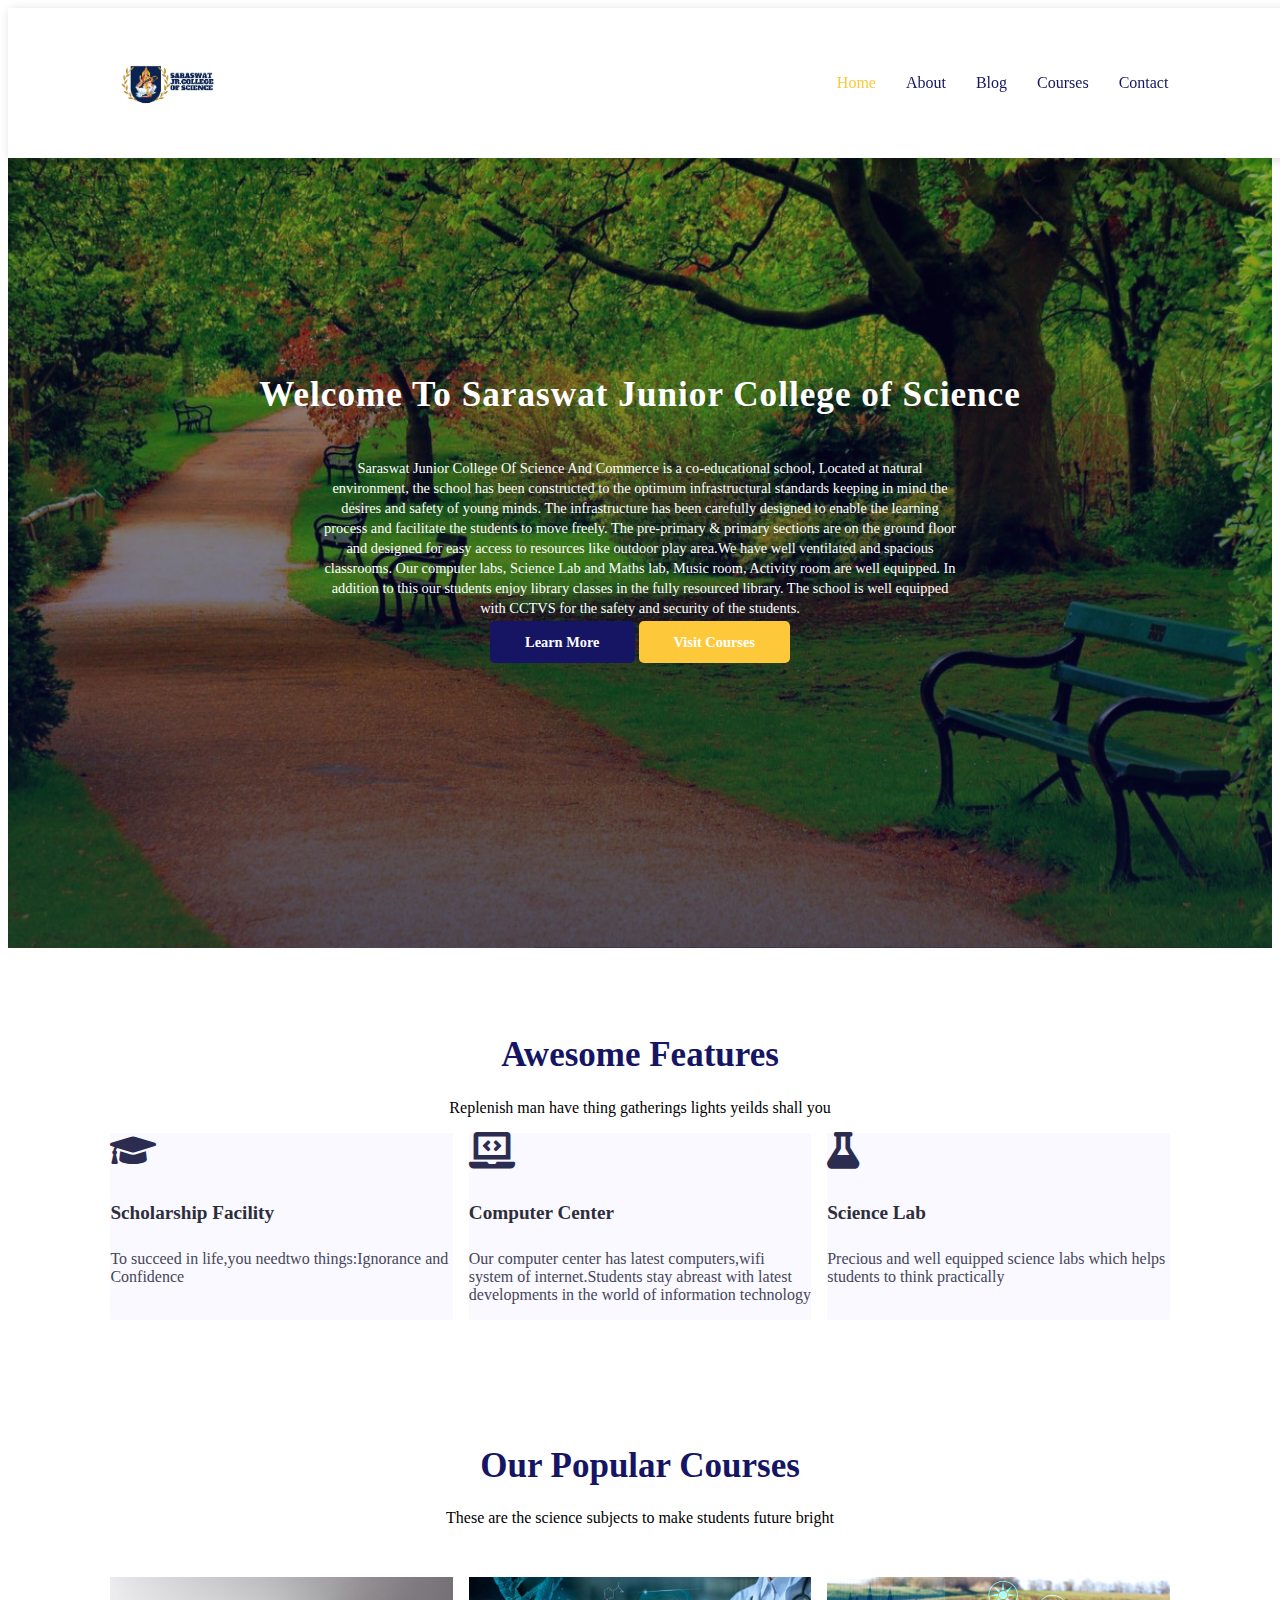
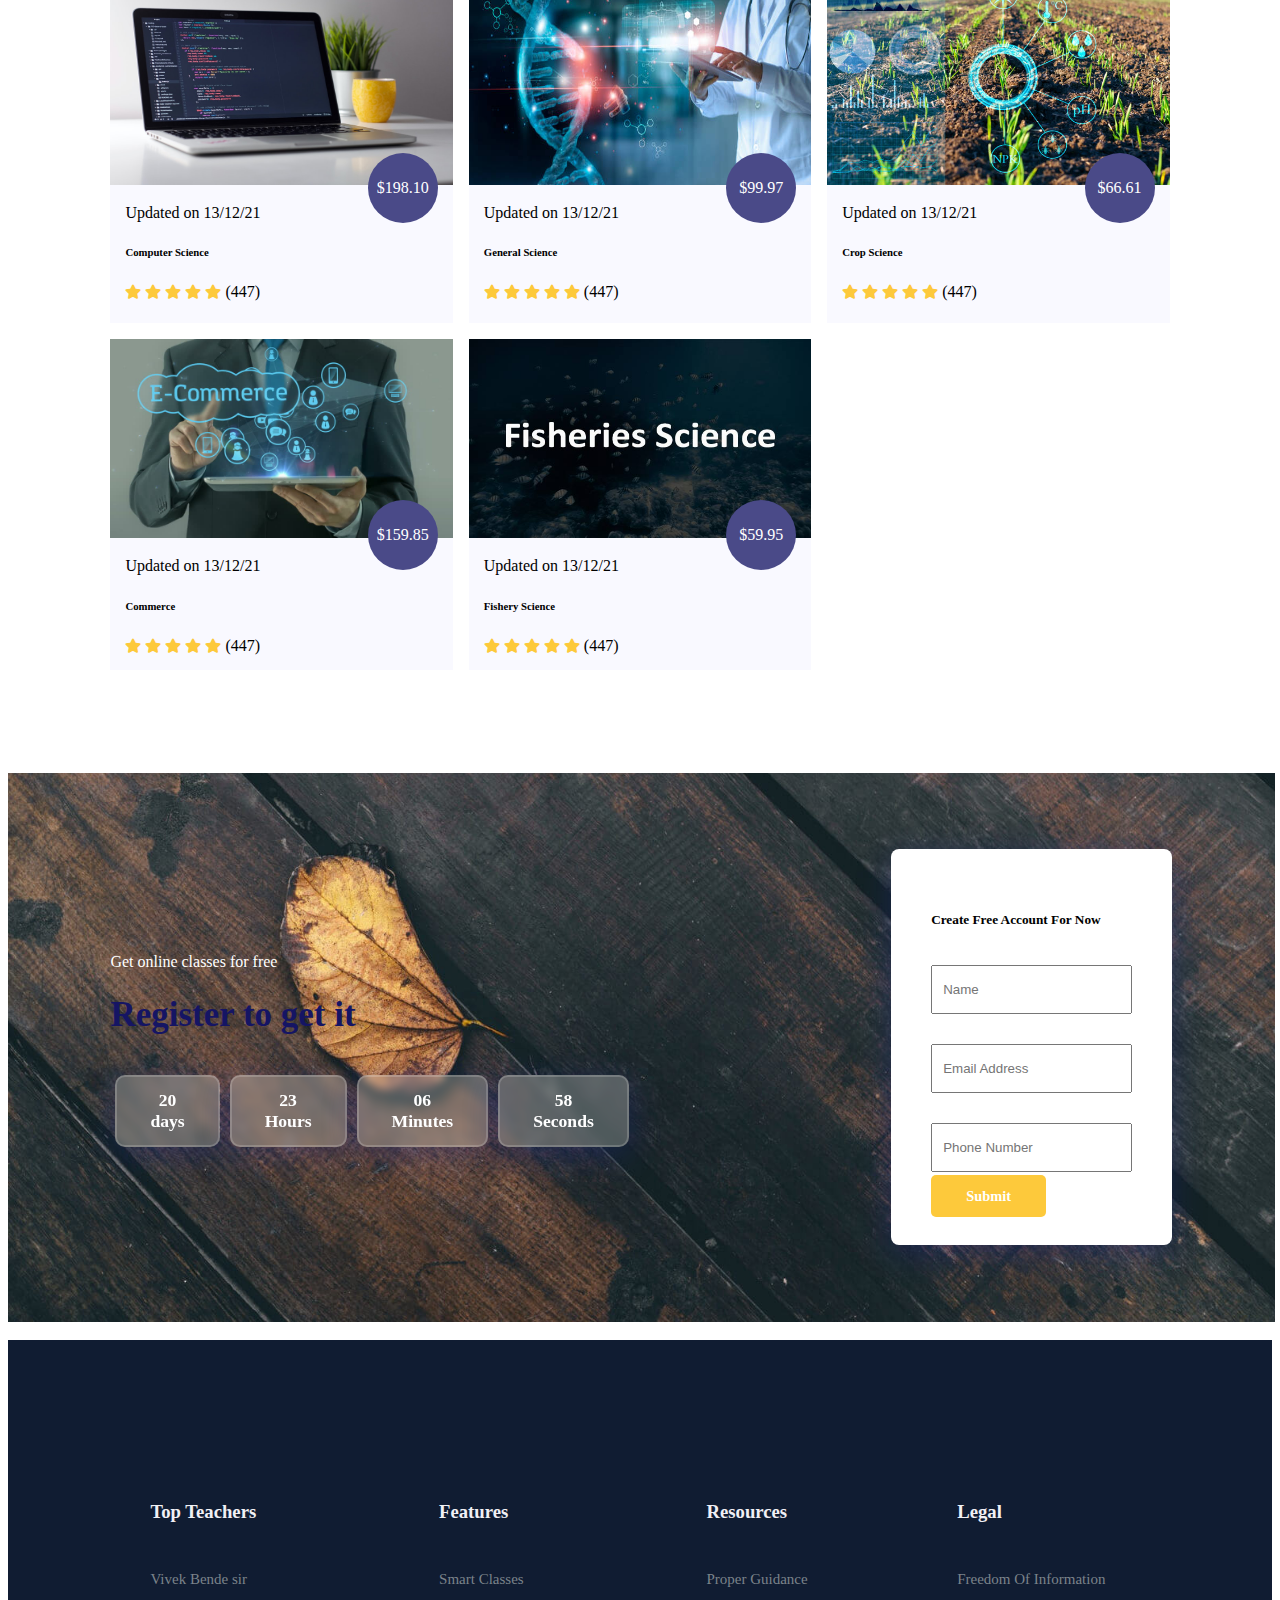
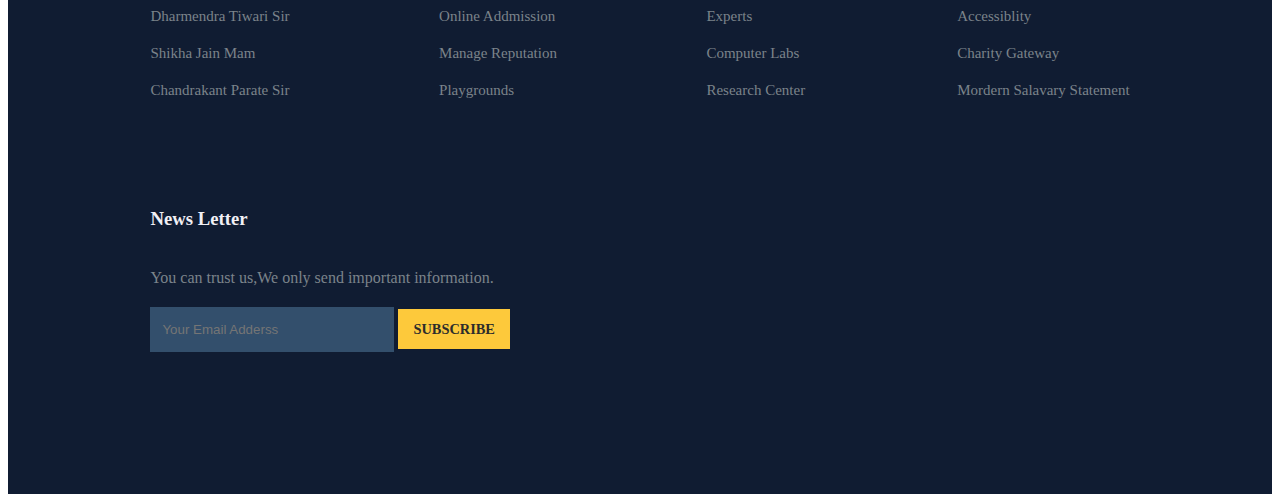
<file: index.html>
<!DOCTYPE html>
<html lang="en">
<head>
    <meta charset="UTF-8">
    <meta http-equiv="X-UA-Compatible" content="IE=edge">
    <meta name="viewport" content="width=device-width, initial-scale=1.0">
    <title>Saraswat Jr. college of science </title>
    <link rel="stylesheet" href="style.css">
    <link rel="stylesheet" href="https://pro.fontawesome.com/releases/v5.10.0/css/all.css" />

</head>


<body>
    <!--navigation-->
   <nav>
       <img src="LOGOS/sasa.png" alt="">
       <div class="navigation">
           <ul>
               <li><a class="active" href="#">Home</a></li>
               <li><a href="about.html">About</a></li>
               <li><a href="blog.html">Blog</a></li>
               <li><a href="courses.html">Courses</a></li>
               <li><a href="contact.html">Contact</a></li>

           </ul>
       </div>
   </nav>

   <!--Home-->
   
   <section id="home">
       <h2>Welcome To Saraswat Junior College of Science</h2>
       <p>Saraswat Junior College Of Science And Commerce is a co-educational school, Located at natural environment,
         the school has been constructed to the optimum infrastructural standards keeping in mind the
         desires and safety of young minds.
         The infrastructure has been carefully designed to enable the learning process and facilitate
         the students to move freely. The pre-primary & primary sections are on the ground floor and designed 
         for easy access to resources like outdoor play area.We have well ventilated and spacious classrooms.
         Our computer labs, Science Lab and Maths lab, Music room, Activity room are well equipped.
         In addition to this our students enjoy library classes in the fully resourced library.
         The school is well equipped with CCTVS for the safety and security of the students.</p>
         <div class="btn">
             <a class="blue" href="#">Learn More</a>
             <a class="yellow" href="#">Visit Courses</a>
         </div>
   </section>

   <!--features-->

   <section id="features">
       <h1>Awesome Features</h1>
       <p>Replenish man have thing gatherings lights yeilds shall you</p>
       <div class="fea-base">
           <div class="fea-box">
            <i class="fas fa-graduation-cap"></i>
            <h3>Scholarship Facility</h3>
            <p>To succeed in life,you needtwo things:Ignorance and Confidence</p>
           </div>
           <div class="fea-box">
            <i class="fas fa-laptop-code"></i>
            <h3>Computer Center</h3>
            <p>Our computer center has latest computers,wifi system of internet.Students stay abreast with latest developments in the world of information technology </p>
           </div>
           <div class="fea-box">
            <i class="fas fa-flask"></i>
            <h3>Science Lab</h3>
            <p>Precious and well equipped science labs which helps students to think practically</p>
           </div>
       </div>
   </section>

    <!--Courses-->
    

    <section id="course">
        <h1>Our Popular Courses</h1>
        <p>These are the science subjects to make students future bright</p>
        <div class="course-box">
            <div class="course">
                <img src="LOGOS/code.jpg" alt="">
                <div class="details">
                    <span>
                        Updated on 13/12/21
                    </span>
                    <h6>Computer Science</h6>
                    <div class="star">
                        <i class="fas fa-star"></i>
                        <i class="fas fa-star"></i>
                        <i class="fas fa-star"></i>
                        <i class="fas fa-star"></i>
                        <i class="fas fa-star"></i>
                        <span>(447)</span>
                    </div>
                </div>
                <div class="cost">
                    $198.10
                </div>
            </div>

            <div class="course">
                <img src="LOGOS/general1.jpg" alt="">
                <div class="details">
                    <span>
                        Updated on 13/12/21
                    </span>
                    <h6>General Science</h6>
                    <div class="star">
                        <i class="fas fa-star"></i>
                        <i class="fas fa-star"></i>
                        <i class="fas fa-star"></i>
                        <i class="fas fa-star"></i>
                        <i class="fas fa-star"></i>
                        <span>(447)</span>
                    </div>
                </div>
                <div class="cost">
                    $99.97
                </div>
            </div>

            <div class="course">
                <img src="LOGOS/crop.jpg" alt="">
                <div class="details">
                    <span>
                        Updated on 13/12/21
                    </span>
                    <h6>Crop Science</h6>
                    <div class="star">
                        <i class="fas fa-star"></i>
                        <i class="fas fa-star"></i>
                        <i class="fas fa-star"></i>
                        <i class="fas fa-star"></i>
                        <i class="fas fa-star"></i>
                        <span>(447)</span>
                    </div>
                </div>
                <div class="cost">
                    $66.61
                </div>
            </div>

            <div class="course">
                <img src="LOGOS/commerce.jpg" alt="">
                <div class="details">
                    <span>
                        Updated on 13/12/21
                    </span>
                    <h6>Commerce</h6>
                    <div class="star">
                        <i class="fas fa-star"></i>
                        <i class="fas fa-star"></i>
                        <i class="fas fa-star"></i>
                        <i class="fas fa-star"></i>
                        <i class="fas fa-star"></i>
                        <span>(447)</span>
                    </div>
                </div>
                <div class="cost">
                    $159.85
                </div>
            </div>

            <div class="course">
                <img src="LOGOS/fishery.jpeg" alt="">
                <div class="details">
                    <span>
                        Updated on 13/12/21
                    </span>
                    <h6>Fishery Science</h6>
                    <div class="star">
                        <i class="fas fa-star"></i>
                        <i class="fas fa-star"></i>
                        <i class="fas fa-star"></i>
                        <i class="fas fa-star"></i>
                        <i class="fas fa-star"></i>
                        <span>(447)</span>
                    </div>
                </div>
                <div class="cost">
                    $59.95
                </div>
            </div>
        </div>
    </section>

    <!--Registration-->

    <section id="registration">
        <div class="reminder">
            <p>Get online classes for free</p>
            <h1>Register to get it</h1>
            <div class="time">
                <div class="date">
                    20<br>days
                </div>
                <div class="date">
                    23<br>Hours
                </div>
                <div class="date">
                    06<br>Minutes
                </div>
                <div class="date">
                    58<br>Seconds
                </div>
            </div>
        </div>


        <div class="form">
            <h5>Create Free Account For Now</h5>
            <input type="text" placeholder="Name" name="" id="">
            <input type="text" placeholder="Email Address" name="" id="">
            <input type="text" placeholder="Phone Number" name="" id="">
            <div class="btn">
                <a class="yellow" href="#">Submit</a>
            </div>
        </div>
    </section>
<br>
    <footer>
        <div class="footer-col">
          <h3>Top Teachers</h3>
          <li>Vivek Bende sir</li>
          <li>Dharmendra Tiwari Sir</li>
          <li>Shikha Jain Mam</li>
          <li>Chandrakant Parate Sir</li>
        </div>
        <div class="footer-col">
            <h3>Features</h3>
            <li>Smart Classes</li>
            <li>Online Addmission</li>
            <li>Manage Reputation</li>
            <li>Playgrounds</li>
        </div>
        <div class="footer-col">
            <h3>Resources</h3>
            <li>Proper Guidance</li>
            <li>Experts</li>
            <li>Computer Labs</li>
            <li>Research Center</li>
        </div>
        <div class="footer-col">
            <h3>Legal</h3>
            <li>Freedom Of Information</li>
            <li>Accessiblity</li>
            <li>Charity Gateway</li>
            <li>Mordern Salavary Statement</li>
        </div>
        <div class="footer-col">
            <h3>News Letter</h3>
            <p>You can trust us,We only send important information.</p>
            <div class="subscribe">
                <input type="text" placeholder="Your Email Adderss">
                <a href="#" class="yellow">SUBSCRIBE</a>

            </div>
        </div>
    </footer>

</body>
</html>
</file>
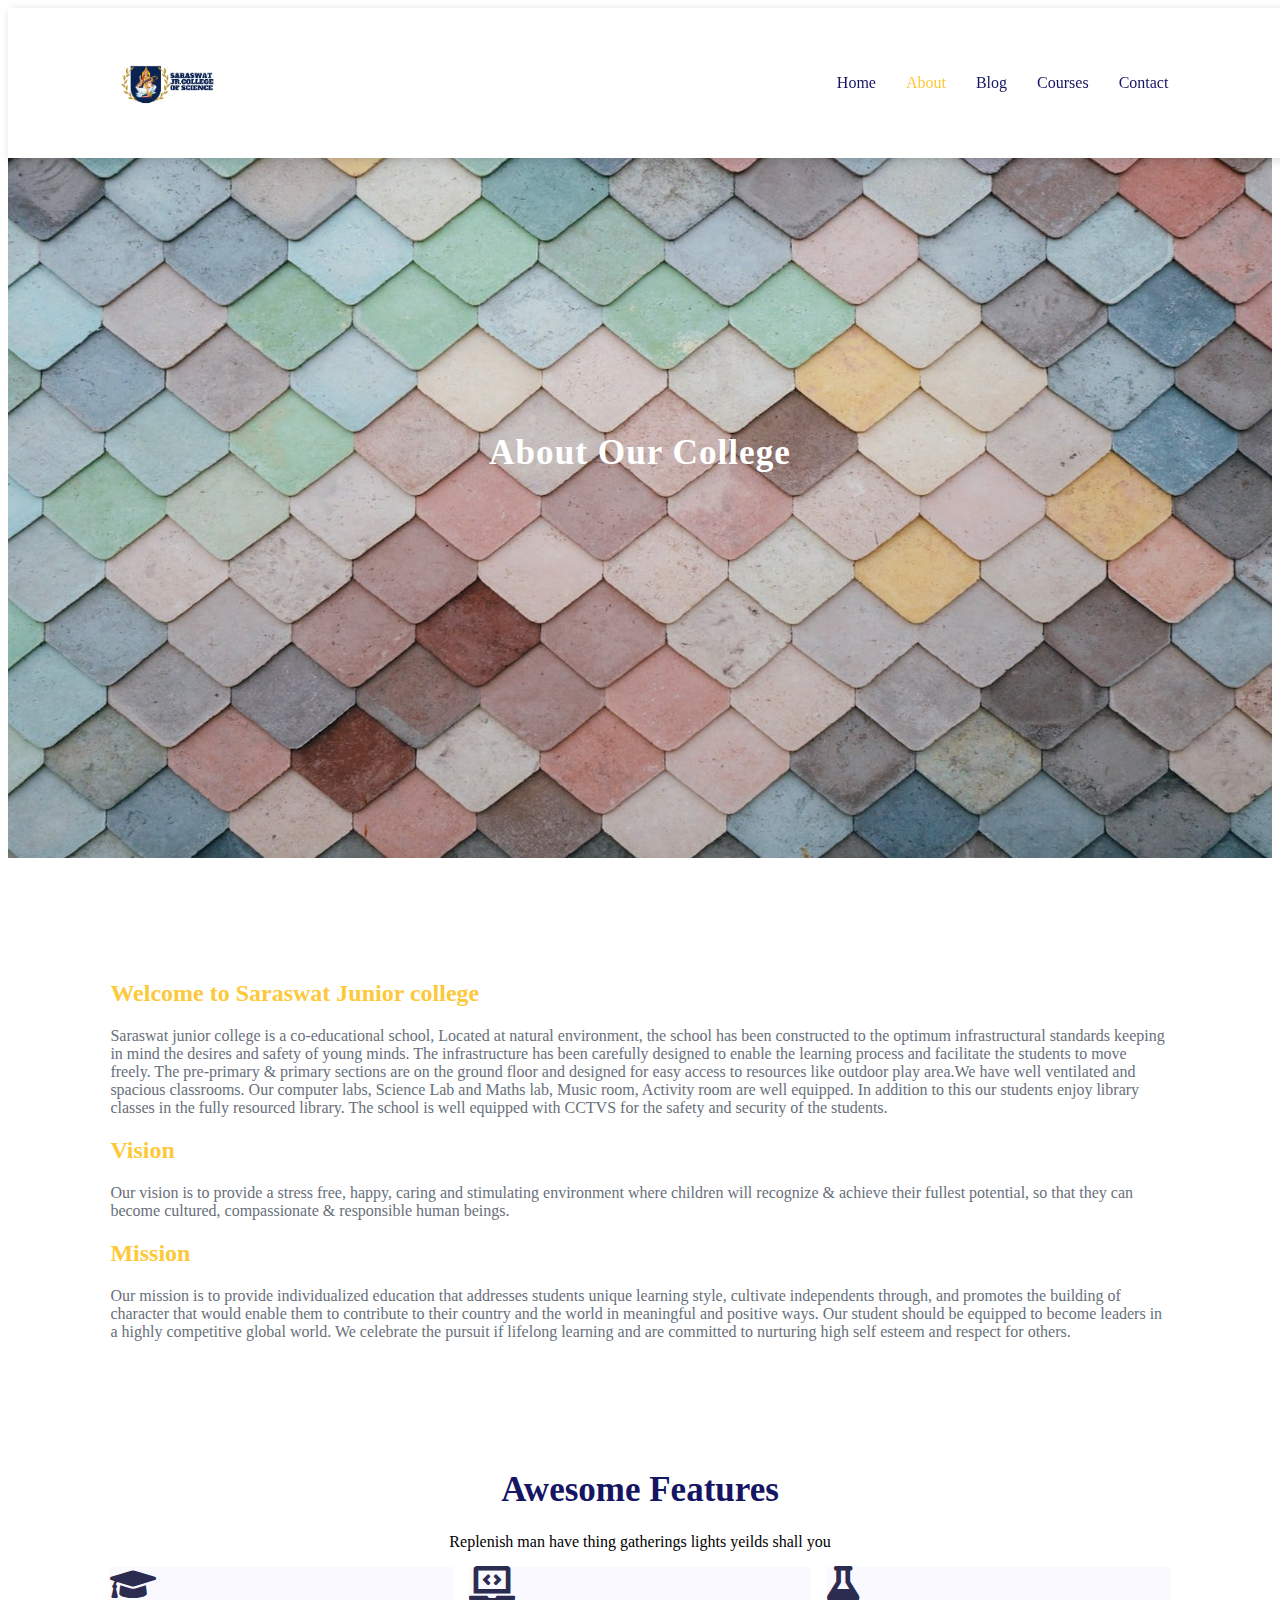
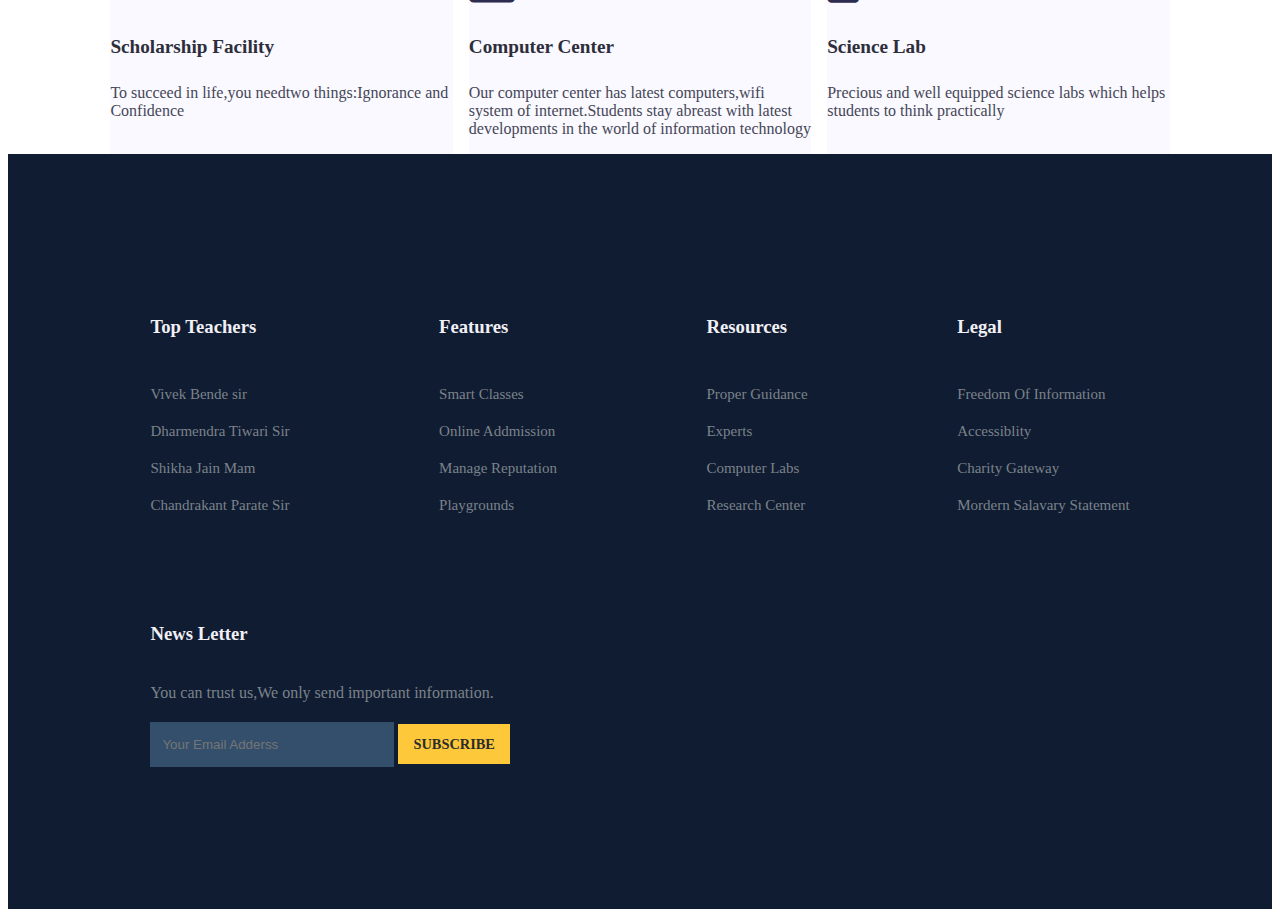
<file: about.html>
<!DOCTYPE html>
<html lang="en">
<head>
    <meta charset="UTF-8">
    <meta http-equiv="X-UA-Compatible" content="IE=edge">
    <meta name="viewport" content="width=device-width, initial-scale=1.0">
    <title>Saraswat Jr. college of science </title>
    <link rel="stylesheet" href="style.css">
    <link rel="stylesheet" href="https://pro.fontawesome.com/releases/v5.10.0/css/all.css" />

</head>


<body>
    <!--navigation-->
   <nav>
       <img src="LOGOS/sasa.png" alt="">
       <div class="navigation">
           <ul>
               <li><a href="sarsawat.html">Home</a></li>
               <li><a class="active" href="about.html">About</a></li>
               <li><a href="blog.html">Blog</a></li>
               <li><a href="course.html">Courses</a></li>
               <li><a href="contact.html">Contact</a></li>

           </ul>
       </div>
   </nav>

   <!--Home-->
   
   <section id="about-home">
       <h2>About Our College</h2>    
   </section>
   
   <section id="about-container">
       
       <div class="about-text">
         <h2>Welcome to Saraswat Junior college</h2>
         <p>Saraswat junior college is a co-educational school,
            Located at natural environment, the school has been constructed to the optimum infrastructural
            standards keeping in mind the desires and safety of young minds. The infrastructure has been
            carefully designed to enable the learning process and facilitate the students to move freely.
            The pre-primary & primary sections are on the ground floor and designed for easy access to
            resources like outdoor play area.We have well ventilated and spacious classrooms. Our computer
            labs, Science Lab and Maths lab, Music room, Activity room are well equipped. 
            In addition to this our students enjoy library classes in the fully resourced library. 
            The school is well equipped with CCTVS for the safety and security of the students.</p>  
       </div>
       <div class="about-text">
           <h2>Vision</h2>
           <p>Our vision is to provide a stress free, happy, caring and stimulating environment
             where children will recognize & achieve their fullest potential,
             so that they can become cultured, compassionate & responsible human beings.</p>
       </div>
       <div class="about-text">
           <h2>Mission</h2>
           <p>Our mission is to provide individualized education that addresses students unique learning style,
            cultivate independents through, and promotes the building of character that would enable them to 
            contribute to their country and the world in meaningful and positive ways.
            Our student should be equipped to become leaders in a highly competitive global world.
            We celebrate the pursuit if lifelong learning and are committed to nurturing high 
            self esteem and respect for others.</p>
       </div>
   </section>

   <!--features-->

   <section id="features">
       <h1>Awesome Features</h1>
       <p>Replenish man have thing gatherings lights yeilds shall you</p>
       <div class="fea-base">
           <div class="fea-box">
            <i class="fas fa-graduation-cap"></i>
            <h3>Scholarship Facility</h3>
            <p>To succeed in life,you needtwo things:Ignorance and Confidence</p>
           </div>
           <div class="fea-box">
            <i class="fas fa-laptop-code"></i>
            <h3>Computer Center</h3>
            <p>Our computer center has latest computers,wifi system of internet.Students stay abreast with latest developments in the world of information technology </p>
           </div>
           <div class="fea-box">
            <i class="fas fa-flask"></i>
            <h3>Science Lab</h3>
            <p>Precious and well equipped science labs which helps students to think practically</p>
           </div>
       </div>
   </section>


    <!--Courses-->
    



    <!--Registration-->


    <footer>
        <div class="footer-col">
          <h3>Top Teachers</h3>
          <li>Vivek Bende sir</li>
          <li>Dharmendra Tiwari Sir</li>
          <li>Shikha Jain Mam</li>
          <li>Chandrakant Parate Sir</li>
        </div>
        <div class="footer-col">
            <h3>Features</h3>
            <li>Smart Classes</li>
            <li>Online Addmission</li>
            <li>Manage Reputation</li>
            <li>Playgrounds</li>
        </div>
        <div class="footer-col">
            <h3>Resources</h3>
            <li>Proper Guidance</li>
            <li>Experts</li>
            <li>Computer Labs</li>
            <li>Research Center</li>
        </div>
        <div class="footer-col">
            <h3>Legal</h3>
            <li>Freedom Of Information</li>
            <li>Accessiblity</li>
            <li>Charity Gateway</li>
            <li>Mordern Salavary Statement</li>
        </div>
        <div class="footer-col">
            <h3>News Letter</h3>
            <p>You can trust us,We only send important information.</p>
            <div class="subscribe">
                <input type="text" placeholder="Your Email Adderss">
                <a href="#" class="yellow">SUBSCRIBE</a>

            </div>
        </div>
    </footer>

</body>
</html>
</file>
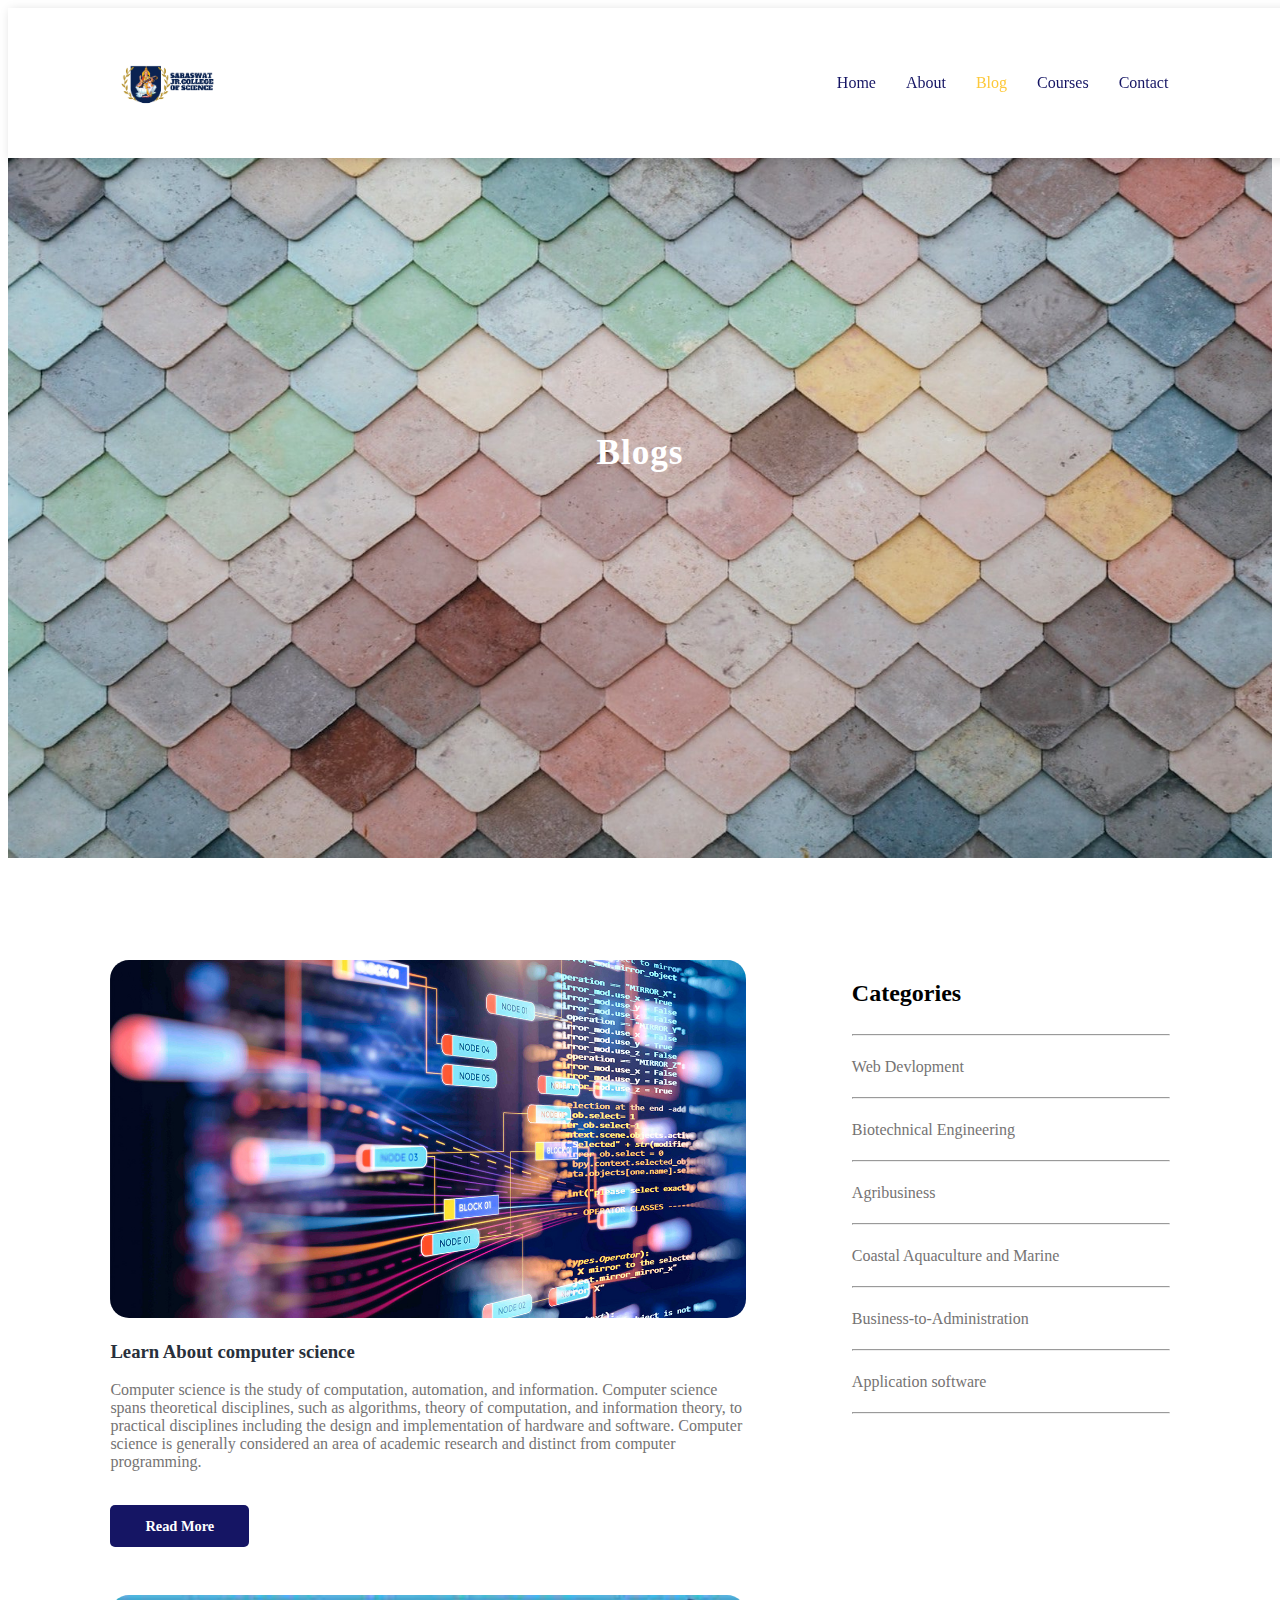
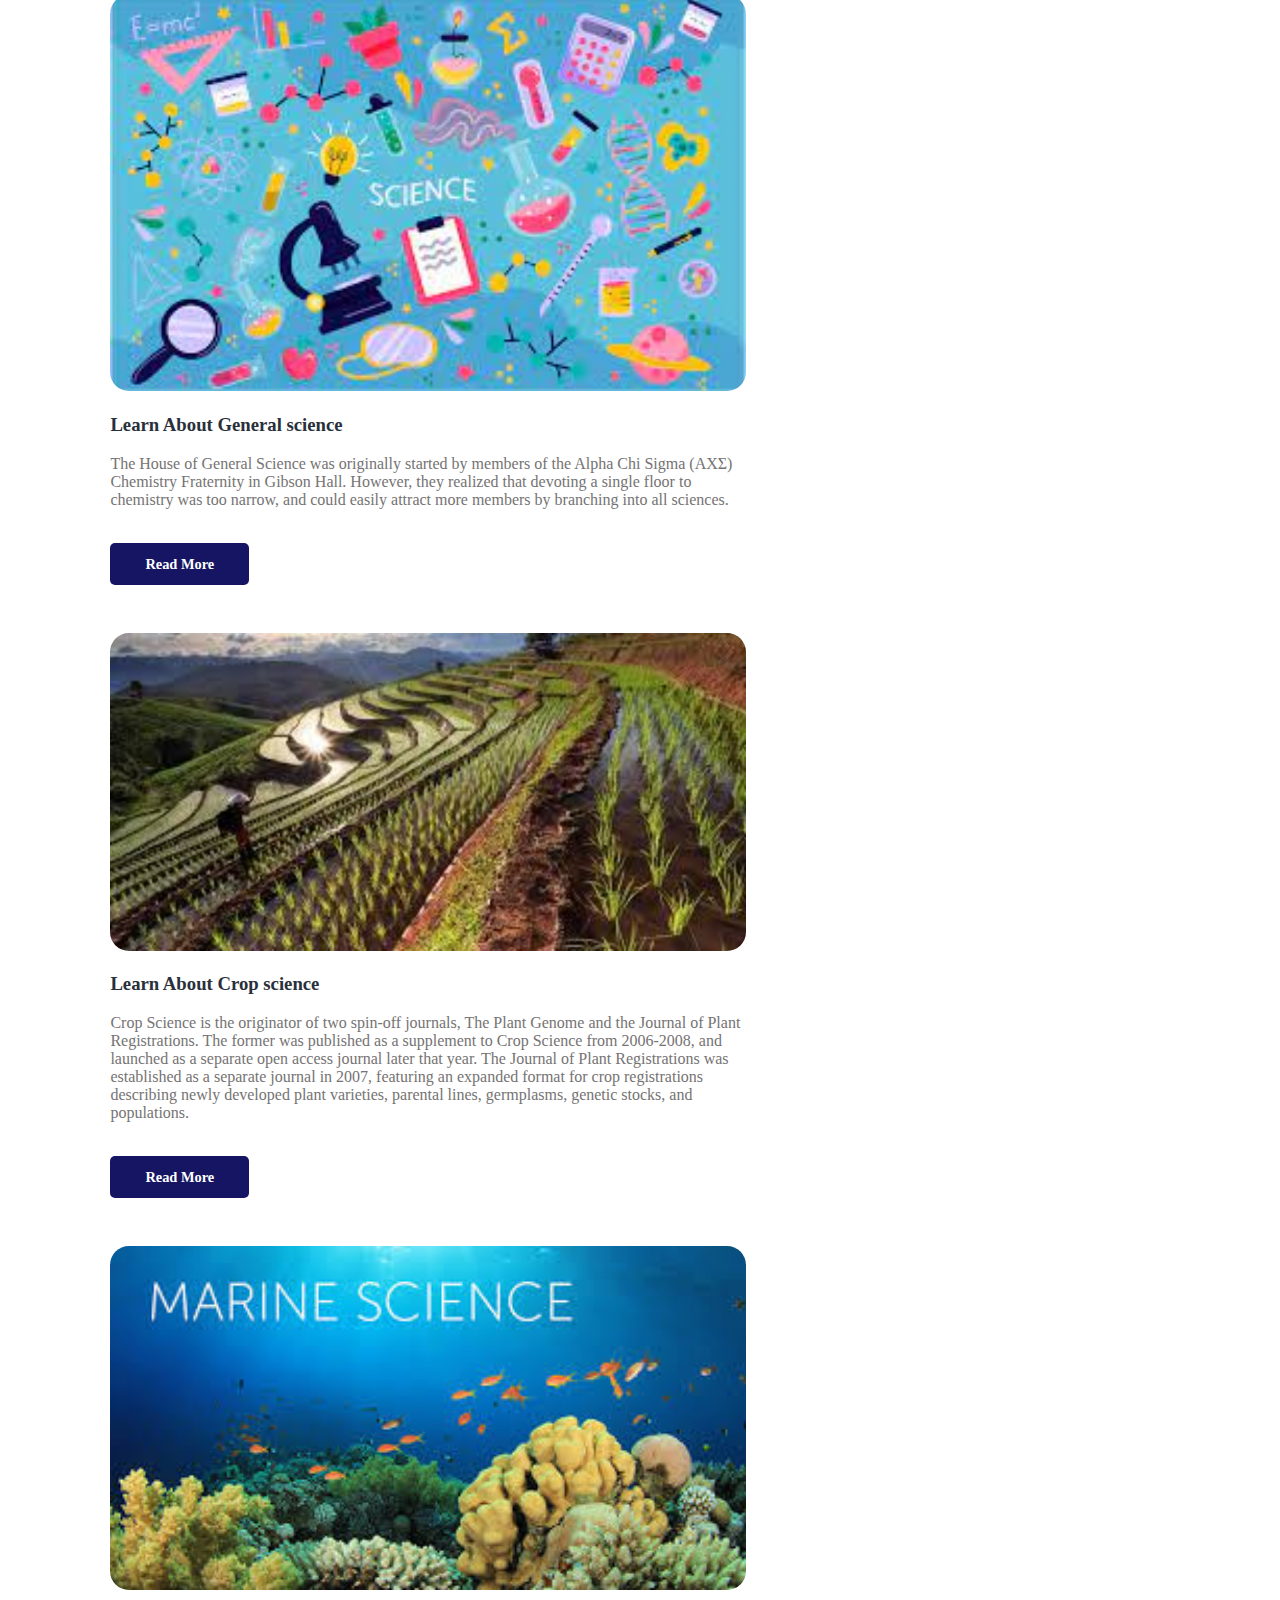
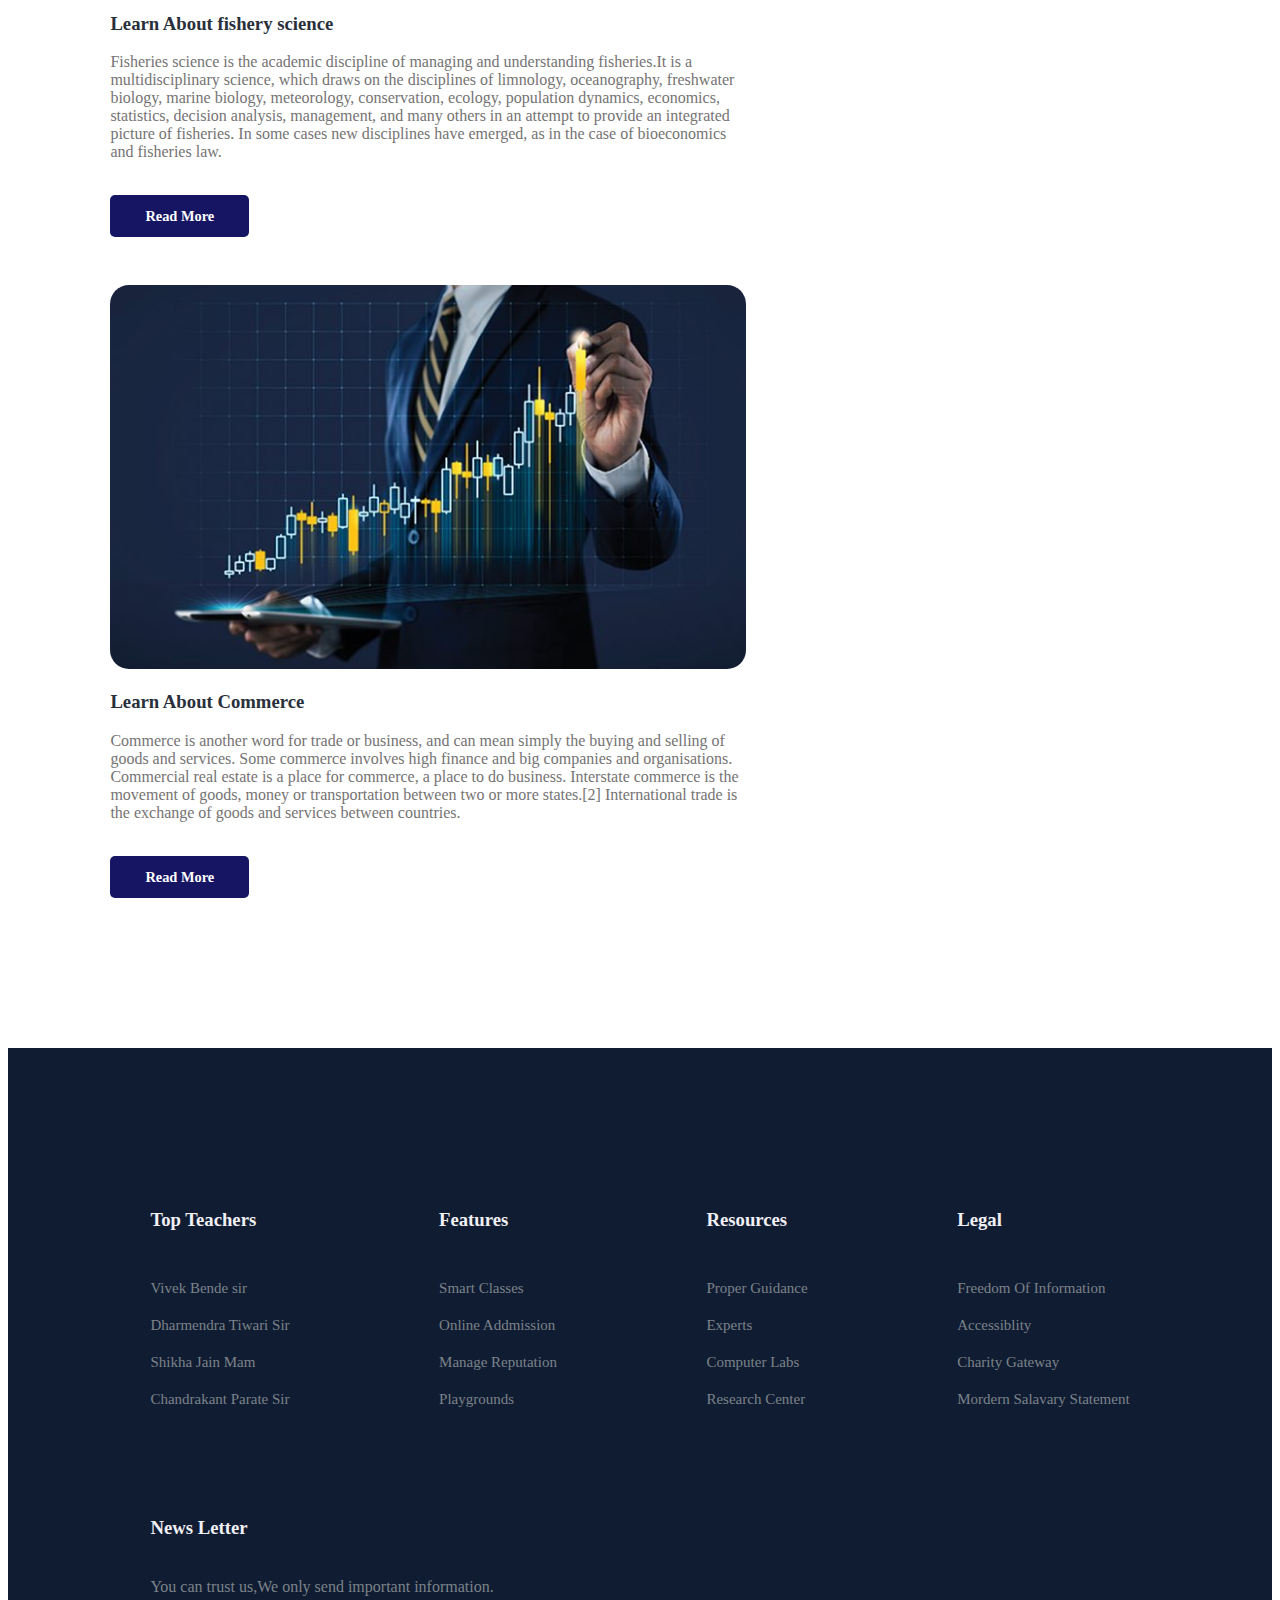
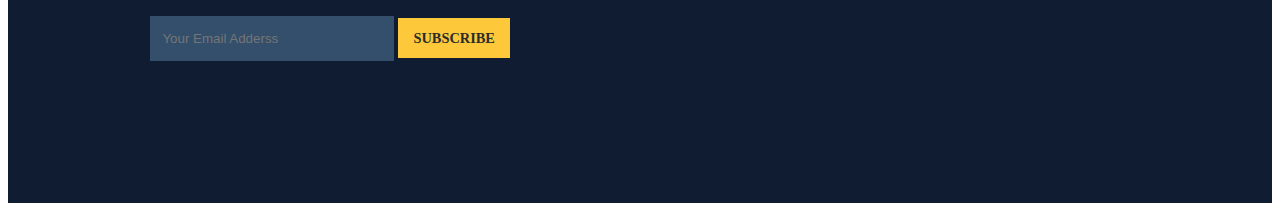
<file: blog.html>
<!DOCTYPE html>
<html lang="en">
<head>
    <meta charset="UTF-8">
    <meta http-equiv="X-UA-Compatible" content="IE=edge">
    <meta name="viewport" content="width=device-width, initial-scale=1.0">
    <title>Saraswat Jr. college of science </title>
    <link rel="stylesheet" href="style.css">
    <link rel="stylesheet" href="https://pro.fontawesome.com/releases/v5.10.0/css/all.css" />

</head>


<body>
    <!--navigation-->
   <nav>
       <img src="LOGOS/sasa.png" alt="">
       <div class="navigation">
           <ul>
               <li><a href="sarsawat.html">Home</a></li>
               <li><a href="about.html">About</a></li>
               <li><a class="active"  href="blog.html">Blog</a></li>
               <li><a href="courses.html">Courses</a></li>
               <li><a href="contact.html">Contact</a></li>

           </ul>
       </div>
   </nav>

   <!--Home-->
   
   <section id="about-home">
       <h2>Blogs</h2>    
   </section>
   
    <section id="blog-container">
        <div class="blogs">
            <div class="post">
                <img src="LOGOS/blog1.jpg">
                <h3>Learn About computer science</h3>
                <p>Computer science is the study of computation, automation, and information.
                    Computer science spans theoretical disciplines, such as algorithms,
                    theory of computation, and information theory, to practical disciplines
                    including the design and implementation of hardware and software.
                    Computer science is generally considered an area of academic 
                    research and distinct from computer programming.</p>
                    <a href="#">Read More</a>
            </div>
            <div class="post">
                <img src="LOGOS/blog2.jfif">
                <h3>Learn About General science</h3>
                <p>The House of General Science was originally started by members of the Alpha Chi Sigma (ΑΧΣ)
                    Chemistry Fraternity in Gibson Hall. 
                    However, they realized that devoting a single floor to chemistry was too narrow,
                    and could easily attract more members by branching into all sciences.</p>
                    <a href="#">Read More</a>
            </div>
            <div class="post">
                <img src="LOGOS/blog3.jfif">
                <h3>Learn About Crop science</h3>
                <p>Crop Science is the originator of two spin-off journals, 
                   The Plant Genome and the Journal of Plant Registrations. The former was published as a supplement to Crop
                   Science from 2006-2008, and launched as a separate open access journal later that year.
                   The Journal of Plant Registrations was established as a separate journal in 2007,
                   featuring an expanded format for crop registrations describing newly developed plant varieties, parental lines, germplasms, genetic stocks, and populations.</p>
                    <a href="#">Read More</a>
            </div>
            <div class="post">
                <img src="LOGOS/blog4.jfif">
                <h3>Learn About fishery science</h3>
                <p>Fisheries science is the academic discipline of managing and understanding fisheries.It is a multidisciplinary science, which draws on the disciplines of limnology,
                     oceanography, freshwater biology, marine biology, meteorology, conservation, ecology, population dynamics, economics, statistics, decision analysis, management,
                     and many others in an attempt to provide an integrated picture of fisheries.
                     In some cases new disciplines have emerged,
                     as in the case of bioeconomics and fisheries law.</p>
                    <a href="#">Read More</a>
            </div>
            <div class="post">
                <img src="LOGOS/bolg5.jpg">
                <h3>Learn About Commerce</h3>
                <p>Commerce is another word for trade or business, and can mean simply the buying and selling of goods and services. Some commerce involves high finance
                   and big companies and organisations. Commercial real estate is a place for commerce,
                   a place to do business. Interstate commerce is the movement of goods,
                   money or transportation between two or more states.[2] International trade is the exchange of goods and services between countries.</p>
                    <a href="#">Read More</a>
            </div>
        </div>

        <div class="cate">
            <h2>Categories</h2>
            <hr>
            <a href="#">Web Devlopment</a>
            <hr>
            <a href="#">Biotechnical Engineering</a>
            <hr>
            <a href="#">Agribusiness</a>
            <hr>
            <a href="#">Coastal Aquaculture and Marine</a>
            <hr>
            <a href="#">Business-to-Administration</a>
            <hr>
            <a href="#">Application software</a>
            <hr>
        </div>
    </section>


    



    <!--Registration-->


    <footer>
        <div class="footer-col">
          <h3>Top Teachers</h3>
          <li>Vivek Bende sir</li>
          <li>Dharmendra Tiwari Sir</li>
          <li>Shikha Jain Mam</li>
          <li>Chandrakant Parate Sir</li>
        </div>
        <div class="footer-col">
            <h3>Features</h3>
            <li>Smart Classes</li>
            <li>Online Addmission</li>
            <li>Manage Reputation</li>
            <li>Playgrounds</li>
        </div>
        <div class="footer-col">
            <h3>Resources</h3>
            <li>Proper Guidance</li>
            <li>Experts</li>
            <li>Computer Labs</li>
            <li>Research Center</li>
        </div>
        <div class="footer-col">
            <h3>Legal</h3>
            <li>Freedom Of Information</li>
            <li>Accessiblity</li>
            <li>Charity Gateway</li>
            <li>Mordern Salavary Statement</li>
        </div>
        <div class="footer-col">
            <h3>News Letter</h3>
            <p>You can trust us,We only send important information.</p>
            <div class="subscribe">
                <input type="text" placeholder="Your Email Adderss">
                <a href="#" class="yellow">SUBSCRIBE</a>

            </div>
        </div>
    </footer>

</body>
</html>
</file>
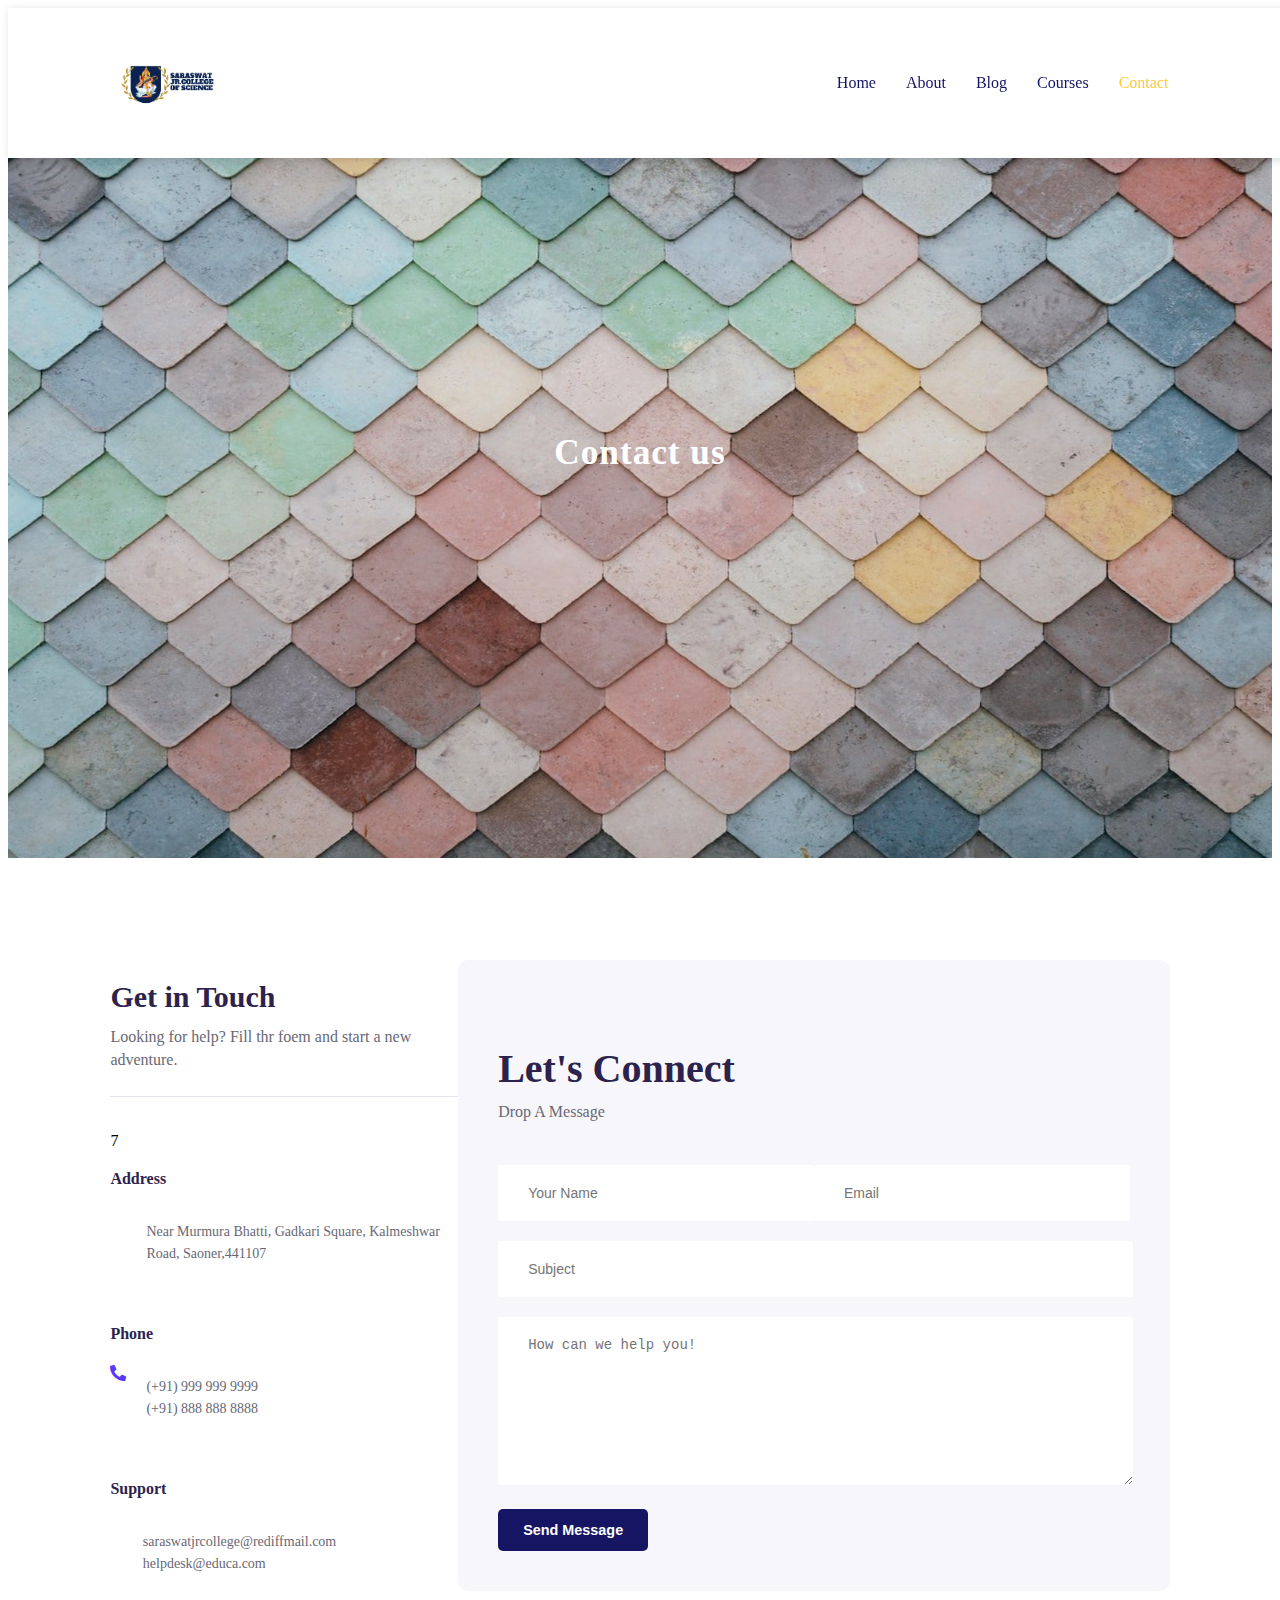
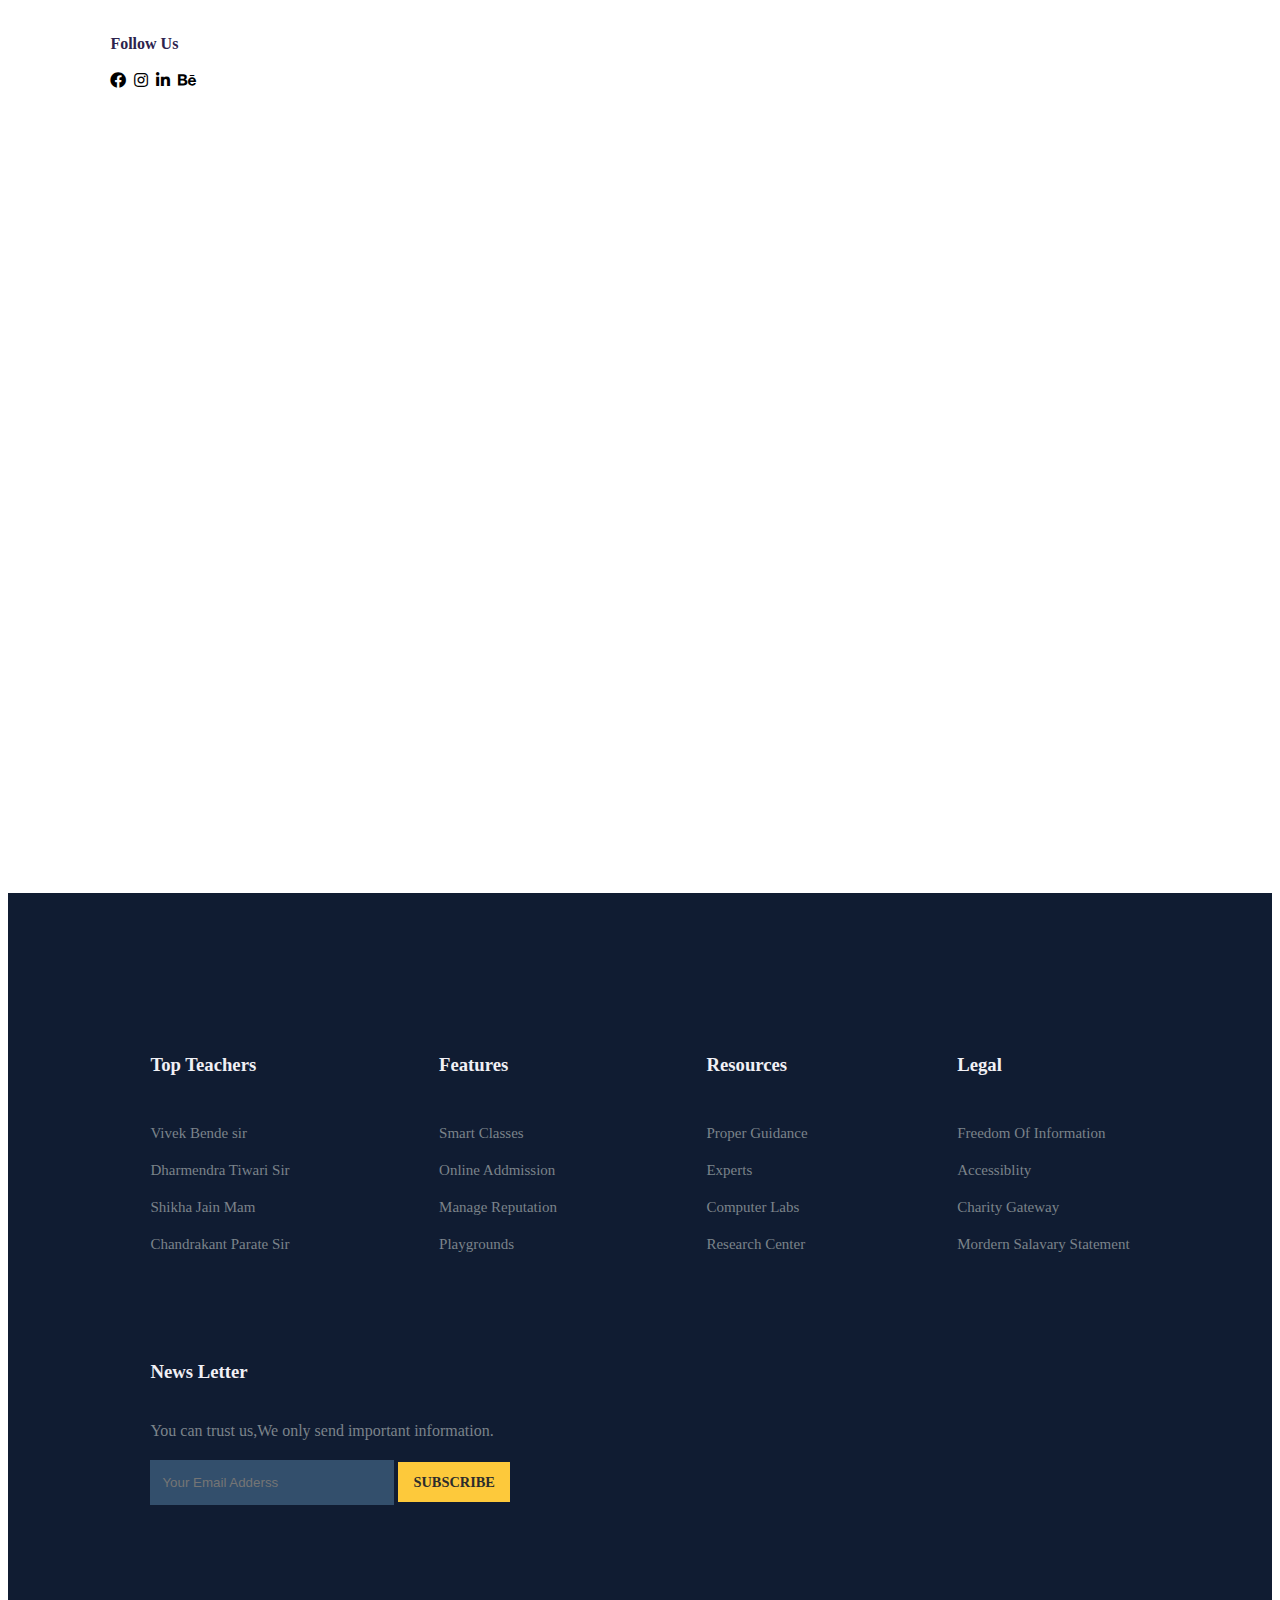
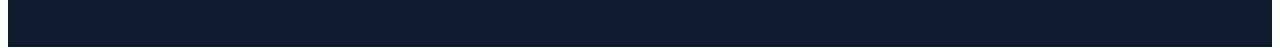
<file: contact.html>
<!DOCTYPE html>
<html lang="en">
<head>
    <meta charset="UTF-8">
    <meta http-equiv="X-UA-Compatible" content="IE=edge">
    <meta name="viewport" content="width=device-width, initial-scale=1.0">
    <title>Saraswat Jr. college of science </title>
    <link rel="stylesheet" href="style.css">
    <link rel="stylesheet" href="https://pro.fontawesome.com/releases/v5.10.0/css/all.css" />

</head>


<body>
    <!--navigation-->
   <nav>
       <img src="LOGOS/sasa.png" alt="">
       <div class="navigation">
           <ul>
               <li><a href="sarsawat.html">Home</a></li>
               <li><a href="about.html">About</a></li>
               <li><a href="blog.html">Blog</a></li>
               <li><a href="courses.html">Courses</a></li>
               <li><a class="active" href="contact.html">Contact</a></li>

           </ul>
       </div>
   </nav>

   <!--Home-->
   
   <section id="about-home">
       <h2>Contact us </h2>    
   </section>
     

       <section id="contact">
             <div class="getin">
                 <h2>Get in Touch</h2>
                 <p>Looking for help? Fill thr foem and start a new adventure.</p>

                <div class="getin-details">7
                   <h3>Address</h3> 
                   <div>
                      <i class="far fa-home get"></i>
                      <p>Near Murmura Bhatti, Gadkari Square, Kalmeshwar Road,
                        Saoner,441107</p> 
                   </div>
                   <h3>Phone</h3> 
                   <div>
                      <i class="fas fa-phone-alt get"></i>
                      <p>(+91) 999 999 9999
                        <br> (+91) 888 888 8888</p> 
                   </div>
                   <h3>Support</h3> 
                   <div>
                      <i class="fal fa-envelope-open-text get"></i>
                      <p>saraswatjrcollege@rediffmail.com <br> helpdesk@educa.com</p> 
                   </div>
                   <h3>Follow Us</h3>
                   <div class="pro-links">
                       <i class="fab fa-facebook"></i>
                       <i class="fab fa-instagram"></i>
                       <i class="fab fa-linkedin-in"></i>
                       <i class="fab fa-behance"></i>
                   </div> 
                </div>
             </div>

             <div class="form">
                 <h4>Let's Connect</h4>
                 <p>Drop A Message</p>
                 <div class="form-row">
                     <input type="text" placeholder="Your Name">  
                     <input type="text" placeholder="Email">
                 </div>
                 <div class="form-col">
                     <input type="text" placeholder="Subject">
                 </div>
                 <div class="form-col">
                   <textarea name="" id="" cols="30" rows="8" placeholder="How can we help you!"></textarea>
                </div>
                <div class="form-col">
                   <button>Send Message</button>
                </div>
             </div>
       </section>

       <section id="map">
        <iframe src="https://www.google.com/maps/embed?pb=!1m18!1m12!1m3!1d3715.16468987738!2d78.91554611444177!3d21.38341908095302!2m3!1f0!2f0!3f0!3m2!1i1024!2i768!4f13.1!3m3!1m2!1s0x3bd4e4057ea0803b%3A0xcad7d84cf6b63966!2ssaraswat%20public%20school!5e0!3m2!1sen!2sin!4v1641848384475!5m2!1sen!2sin" 
        style="border:0;" allowfullscreen="" loading="lazy"></iframe>
       </section>



   <br>
   <br>
   <br>
   <br>

 




    <footer>
        <div class="footer-col">
          <h3>Top Teachers</h3>
          <li>Vivek Bende sir</li>
          <li>Dharmendra Tiwari Sir</li>
          <li>Shikha Jain Mam</li>
          <li>Chandrakant Parate Sir</li>
        </div>
        <div class="footer-col">
            <h3>Features</h3>
            <li>Smart Classes</li>
            <li>Online Addmission</li>
            <li>Manage Reputation</li>
            <li>Playgrounds</li>
        </div>
        <div class="footer-col">
            <h3>Resources</h3>
            <li>Proper Guidance</li>
            <li>Experts</li>
            <li>Computer Labs</li>
            <li>Research Center</li>
        </div>
        <div class="footer-col">
            <h3>Legal</h3>
            <li>Freedom Of Information</li>
            <li>Accessiblity</li>
            <li>Charity Gateway</li>
            <li>Mordern Salavary Statement</li>
        </div>
        <div class="footer-col">
            <h3>News Letter</h3>
            <p>You can trust us,We only send important information.</p>
            <div class="subscribe">
                <input type="text" placeholder="Your Email Adderss">
                <a href="#" class="yellow">SUBSCRIBE</a>

            </div>
        </div>
    </footer>

</body>
</html>
</file>
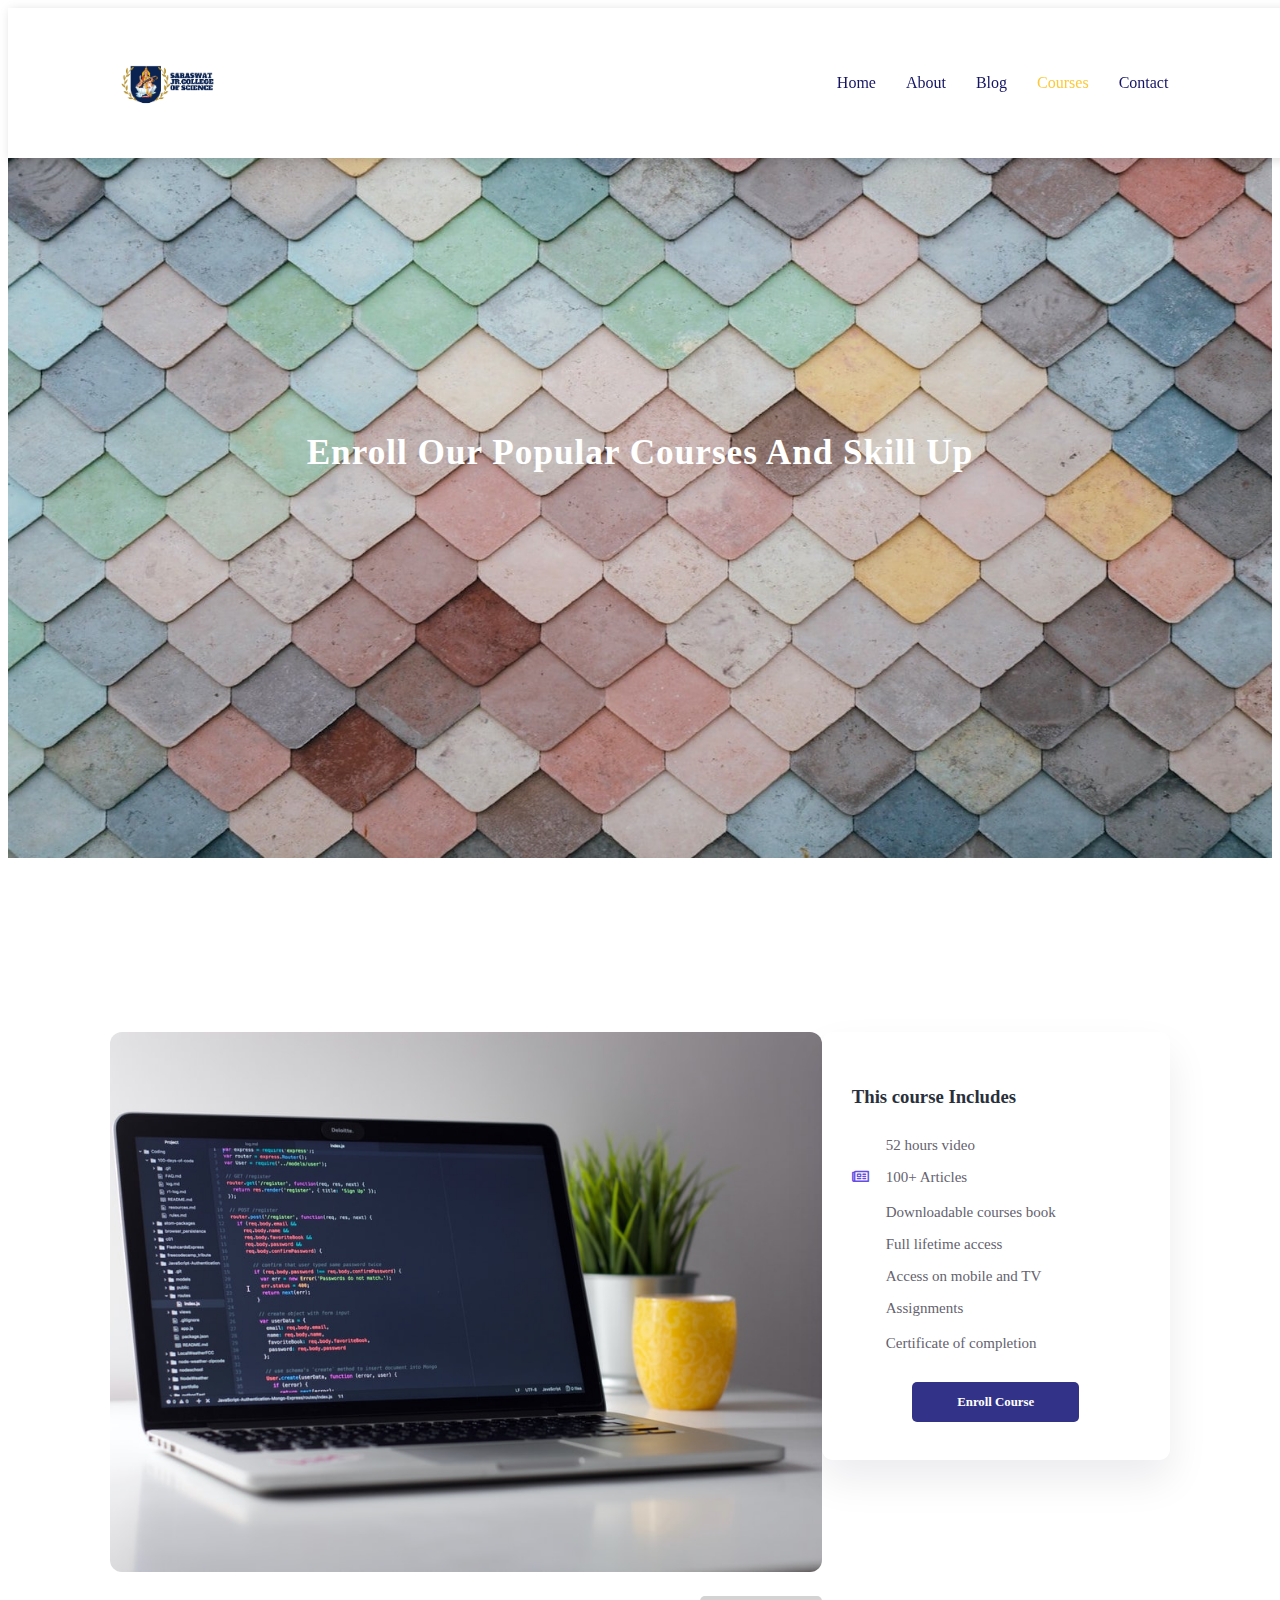
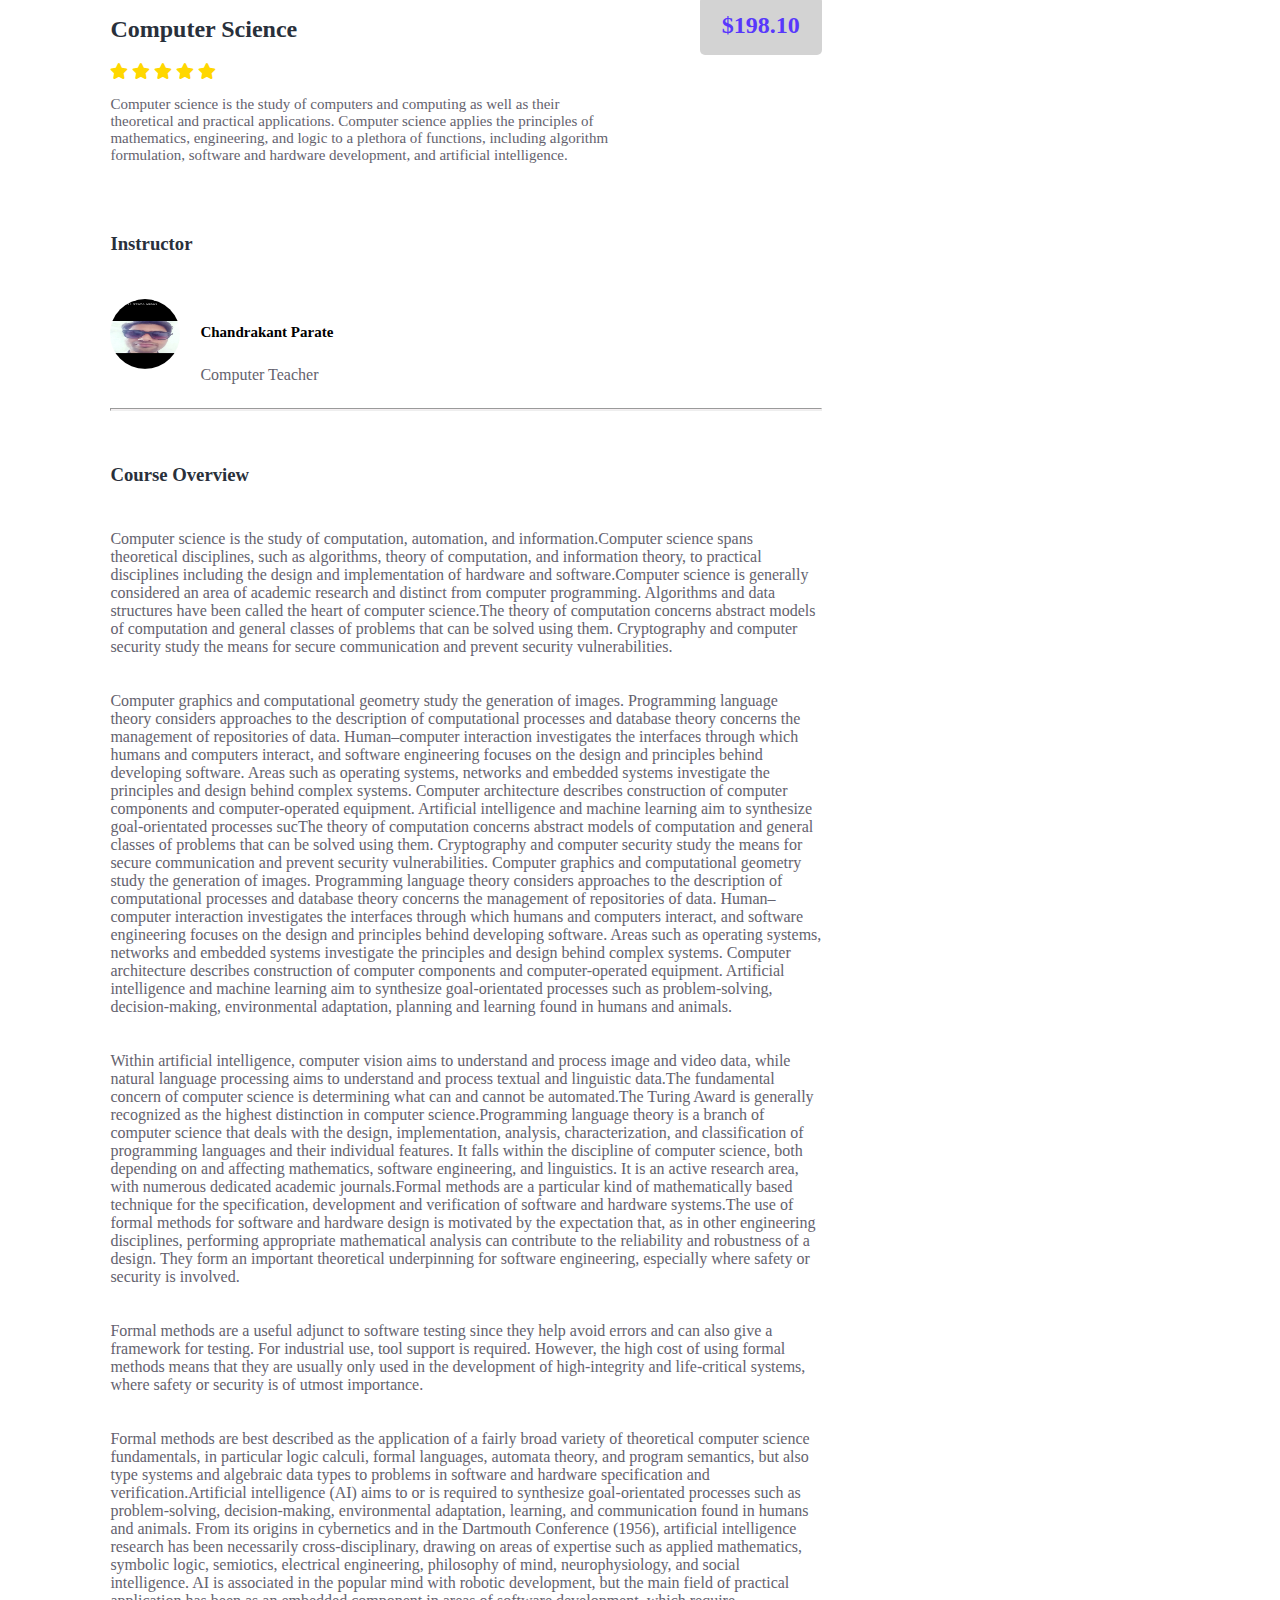
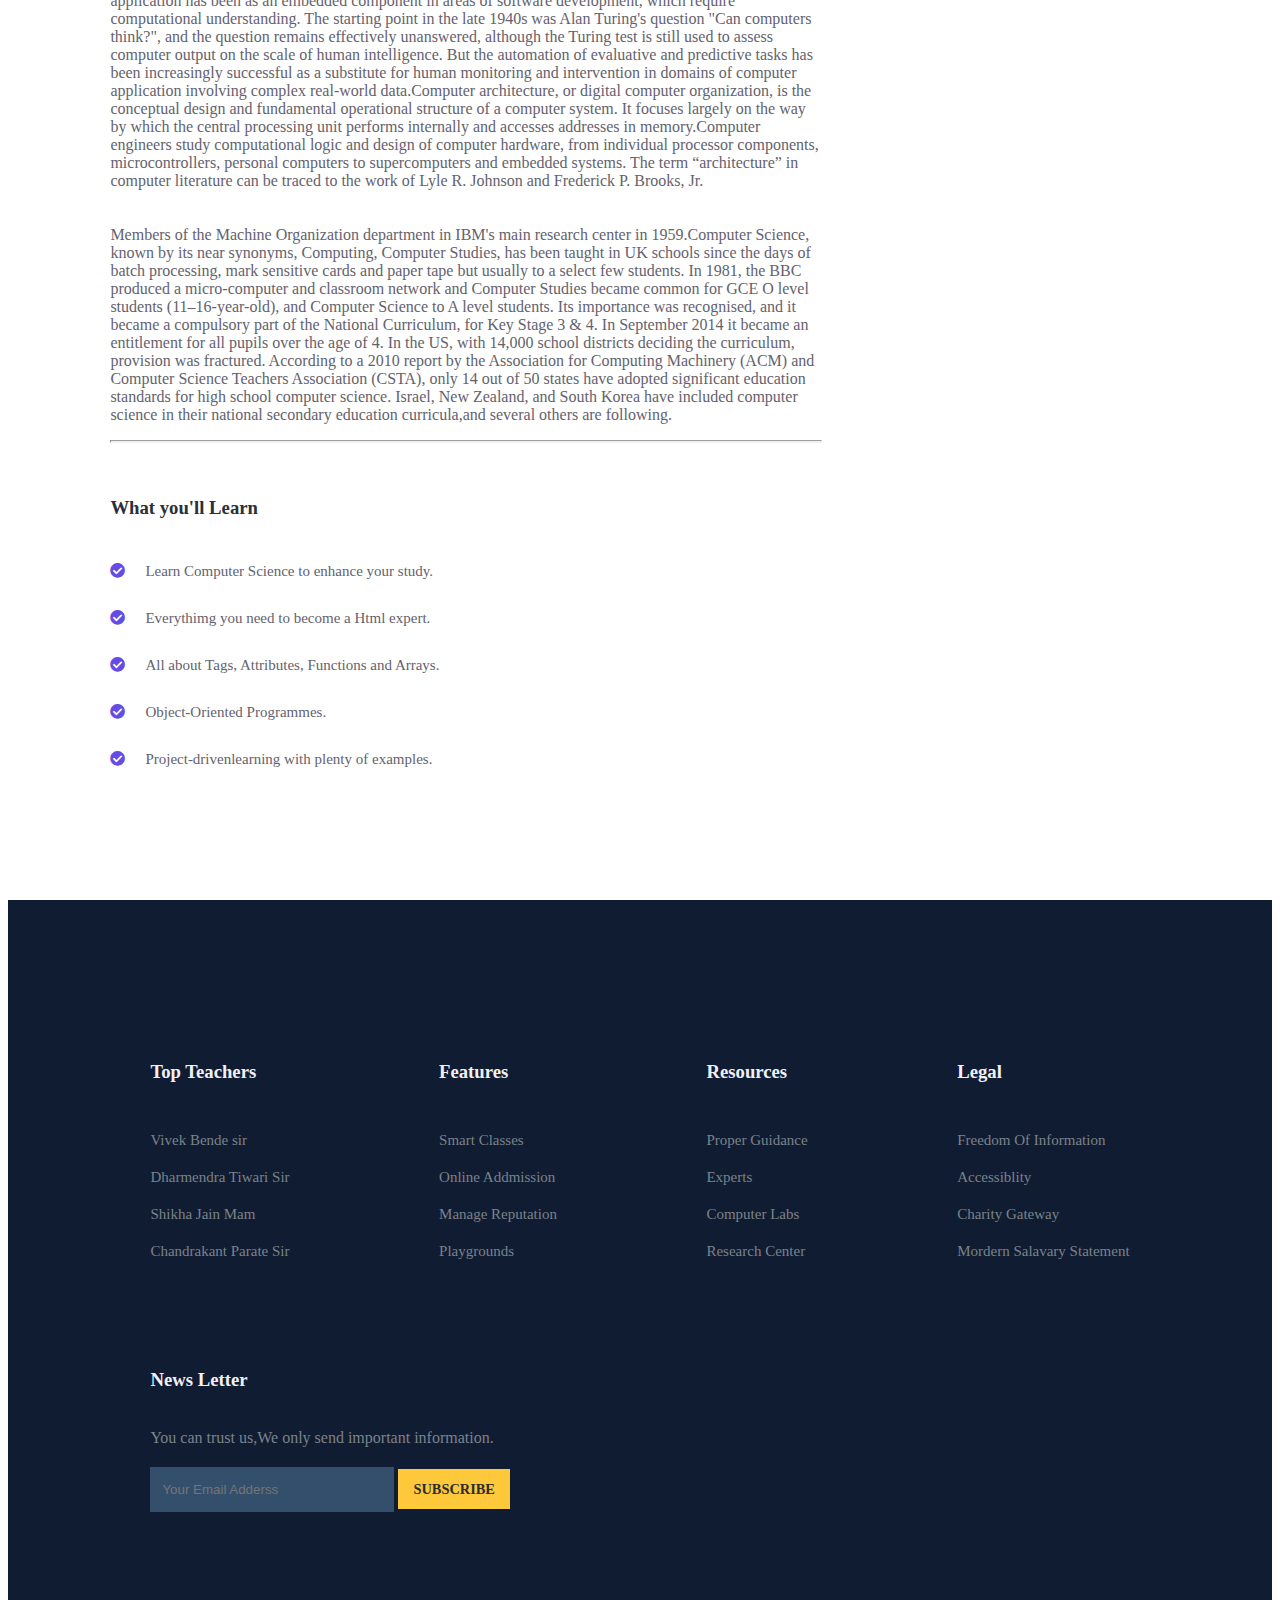
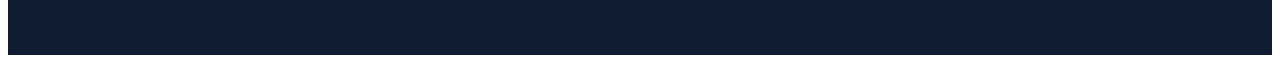
<file: courseinner.html>
<!DOCTYPE html>
<html lang="en">
<head>
    <meta charset="UTF-8">
    <meta http-equiv="X-UA-Compatible" content="IE=edge">
    <meta name="viewport" content="width=device-width, initial-scale=1.0">
    <title>Saraswat Jr. college of science </title>
    <link rel="stylesheet" href="style.css">
    <link rel="stylesheet" href="https://pro.fontawesome.com/releases/v5.10.0/css/all.css" />

</head>


<body>
    <!--navigation-->
   <nav>
       <img src="LOGOS/sasa.png" alt="">
       <div class="navigation">
           <ul>
               <li><a href="sarsawat.html">Home</a></li>
               <li><a href="about.html">About</a></li>
               <li><a href="blog.html">Blog</a></li>
               <li><a class="active" href="courses.html">Courses</a></li>
               <li><a href="contact.html">Contact</a></li>

           </ul>
       </div>
   </nav>

   <!--Home-->
   
   <section id="about-home">
       <h2>Enroll Our Popular Courses And Skill Up </h2>    
   </section>
     
   <br>
   <br>
   <br>
   <br>

 
    <section id="course-inner">
        <div class="overview">
            <img class="course-img" src="LOGOS/code.jpg" alt="">
            <div class="course-head">
                <div class="c-name">
                    <h2>Computer Science</h2>
                    <div class="star">
                        <i class="fas fa-star"></i>
                        <i class="fas fa-star"></i>
                        <i class="fas fa-star"></i>
                        <i class="fas fa-star"></i>
                        <i class="fas fa-star"></i>
                    </div>
                    <p>Computer science is the study of computers and computing as well as their theoretical and practical applications. Computer science applies the principles of mathematics, engineering, and logic to a plethora of functions, including
                       algorithm formulation, software and hardware development, and artificial intelligence.</p>
                </div>
                <span>$198.10</span>
            </div>
            <h3>Instructor</h3>
            <div class="tutor">
                <img src="LOGOS/paratesir.jpg" alt="">
                <div class="tutor-det">
                    <h5>Chandrakant Parate</h5>
                    <p>Computer Teacher</p>
                </div>
            </div>
            <hr>
              <h3>Course Overview</h3>
              <p>Computer science is the study of computation, automation, and information.Computer science spans theoretical disciplines, such as algorithms, theory of computation, and information theory, to practical disciplines including the design and implementation of hardware and software.Computer science is generally considered an area of academic research and distinct from computer programming.
                Algorithms and data structures have been called the heart of computer science.The theory of computation concerns abstract models of computation and general classes of problems that can be solved using them. Cryptography and computer security study the means for secure communication and prevent security vulnerabilities.<br><br><br>
                 Computer graphics and computational geometry study the generation of images. Programming language theory considers approaches to the description of computational processes and database theory
                 concerns the management of repositories of data. Human–computer interaction investigates the interfaces through which humans and computers interact, and software engineering focuses on the design and principles behind developing software. Areas such as operating systems, networks and embedded systems investigate the principles and design behind complex systems. Computer architecture describes construction of computer components and computer-operated equipment.
                  Artificial intelligence and machine learning aim to synthesize goal-orientated processes sucThe theory of computation concerns abstract models of computation and general classes of problems that can be solved using them. Cryptography and computer security study the means for secure communication and prevent security vulnerabilities. Computer graphics and computational geometry study the generation of images. Programming language theory considers approaches to the description of computational processes and database theory concerns the 
                  management of repositories of data. Human–computer interaction investigates the interfaces through which humans and computers interact, and software engineering focuses on 
                  the design and principles behind developing software. Areas such as operating systems, networks and embedded systems investigate the principles and design behind complex systems. Computer architecture describes construction of computer components and computer-operated equipment. Artificial intelligence and machine
                   learning aim to synthesize goal-orientated processes such as problem-solving, decision-making, environmental adaptation, planning and learning found in humans and animals.<br><br><br>
                   Within artificial intelligence, computer vision aims to understand and process image and video data, while natural language processing aims to understand and process textual and linguistic data.The fundamental concern of computer science is determining what can and cannot be automated.The Turing Award is generally recognized as the highest distinction in computer science.Programming language theory is a branch of computer science that deals with the design, implementation, analysis, characterization, and classification of programming languages and their individual features. It falls within the
                    discipline of computer science, both depending on and affecting mathematics, software engineering, and linguistics. It is an active research area, with numerous dedicated academic journals.Formal methods are a particular kind of mathematically based technique for the specification, development and verification of software and hardware systems.The use of formal methods for software and hardware design is motivated by the expectation that, as in other engineering disciplines, performing appropriate mathematical analysis can contribute to the reliability and robustness of a design.
                     They form an important theoretical underpinning for software engineering, especially where safety or security is involved.<br><br><br> Formal methods are a useful adjunct to software testing since they help avoid errors and can also give a framework for testing. For industrial use, tool support is required. However, the high cost of using formal methods means that they are usually only used in the development of high-integrity and life-critical systems, where safety or security is of utmost importance.<br><br><br> Formal methods are best described as the application of a fairly broad variety of theoretical
                     computer science fundamentals, in particular logic calculi, formal languages, automata theory, and program semantics, but also type systems and algebraic data types to problems in software and hardware specification and verification.Artificial intelligence (AI) aims to or is required to synthesize goal-orientated processes such as problem-solving, decision-making, environmental adaptation, learning, and communication found in humans and animals. From its origins in cybernetics and in the Dartmouth Conference (1956), artificial intelligence research has been necessarily cross-disciplinary, drawing on areas
                      of expertise such as applied mathematics, symbolic logic, semiotics, electrical engineering, philosophy of mind,
                      neurophysiology, and social intelligence. AI is associated in the popular mind with robotic development, but the main field of practical application has been as an embedded component in areas of software development, which require computational understanding. The starting point in the late 1940s was Alan Turing's question "Can computers think?", and the question remains effectively unanswered, although the Turing test is still used to assess computer output on the scale of human intelligence. But the automation of evaluative and predictive tasks has been increasingly successful as a substitute for human 
                     monitoring and intervention in domains of computer application involving complex real-world data.Computer architecture, or digital computer organization, is the conceptual design and fundamental operational structure of a computer system. It focuses largely on the way by which the central processing unit performs internally and accesses addresses in memory.Computer engineers study computational logic and design of computer hardware, from individual processor components, microcontrollers, personal computers to supercomputers and embedded systems. The term “architecture” in computer literature can be traced to the work of Lyle R.
                      Johnson and Frederick P. Brooks, Jr.<br><br><br> Members of the Machine Organization department in IBM's main research center in 1959.Computer Science, known by its near synonyms, Computing, Computer Studies, has been taught in UK schools since the days of batch processing, mark sensitive cards and paper tape but usually to a select few students.
                      In 1981, the BBC produced a micro-computer and classroom network and Computer Studies became common for GCE O level students (11–16-year-old), and Computer Science to A level students. Its importance was recognised, and it became a compulsory part of the National Curriculum, for Key Stage 3 & 4. In September 2014 it became an entitlement for all pupils over the age of 4.
                      In the US, with 14,000 school districts deciding the curriculum, provision was fractured.
                      According to a 2010 report by the Association for Computing Machinery (ACM) and Computer Science Teachers Association (CSTA), only 14 out of 50 states have adopted significant education standards for high school computer science.
                      Israel, New Zealand, and South Korea have included computer science in their national secondary education curricula,and several others are following.</p>
                      <hr>
                      <h3>What you'll Learn</h3>
                      <div class="learn">
                          <p><i class="far fa-check-circle"></i>Learn Computer Science to enhance your study.</p>
                          <p><i class="far fa-check-circle"></i>Everythimg you need to become a Html expert.</p>
                          <p><i class="far fa-check-circle"></i>All about Tags, Attributes, Functions and Arrays.</p>
                          <p><i class="far fa-check-circle"></i>Object-Oriented Programmes.</p>
                          <p><i class="far fa-check-circle"></i>Project-drivenlearning with plenty of examples.</p>
                      </div>
        </div>
        <div class="enroll">
            <h3>This course Includes</h3>
            <p><i class="far fa-video"></i>52 hours video</p>
            <p><i class="far fa-newspaper"></i>100+ Articles</p>
            <p><i class="far fa-cloud-download"></i>Downloadable courses book</p>
            <p><i class="far fa-infinity"></i>Full lifetime access</p>
            <p><i class="far fa-mobile-alt"></i>Access on mobile and TV</p>
            <p><i class="far fa-paperclip"></i>Assignments</p>
            <p><i class="far fa-trophy-alt"></i>Certificate of completion</p>
            <div class="enroll-btn">
                <a class="blue" href="#">Enroll Course</a>
            </div>
        </div>
    </section>




    <footer>
        <div class="footer-col">
          <h3>Top Teachers</h3>
          <li>Vivek Bende sir</li>
          <li>Dharmendra Tiwari Sir</li>
          <li>Shikha Jain Mam</li>
          <li>Chandrakant Parate Sir</li>
        </div>
        <div class="footer-col">
            <h3>Features</h3>
            <li>Smart Classes</li>
            <li>Online Addmission</li>
            <li>Manage Reputation</li>
            <li>Playgrounds</li>
        </div>
        <div class="footer-col">
            <h3>Resources</h3>
            <li>Proper Guidance</li>
            <li>Experts</li>
            <li>Computer Labs</li>
            <li>Research Center</li>
        </div>
        <div class="footer-col">
            <h3>Legal</h3>
            <li>Freedom Of Information</li>
            <li>Accessiblity</li>
            <li>Charity Gateway</li>
            <li>Mordern Salavary Statement</li>
        </div>
        <div class="footer-col">
            <h3>News Letter</h3>
            <p>You can trust us,We only send important information.</p>
            <div class="subscribe">
                <input type="text" placeholder="Your Email Adderss">
                <a href="#" class="yellow">SUBSCRIBE</a>

            </div>
        </div>
    </footer>

</body>
</html>
</file>
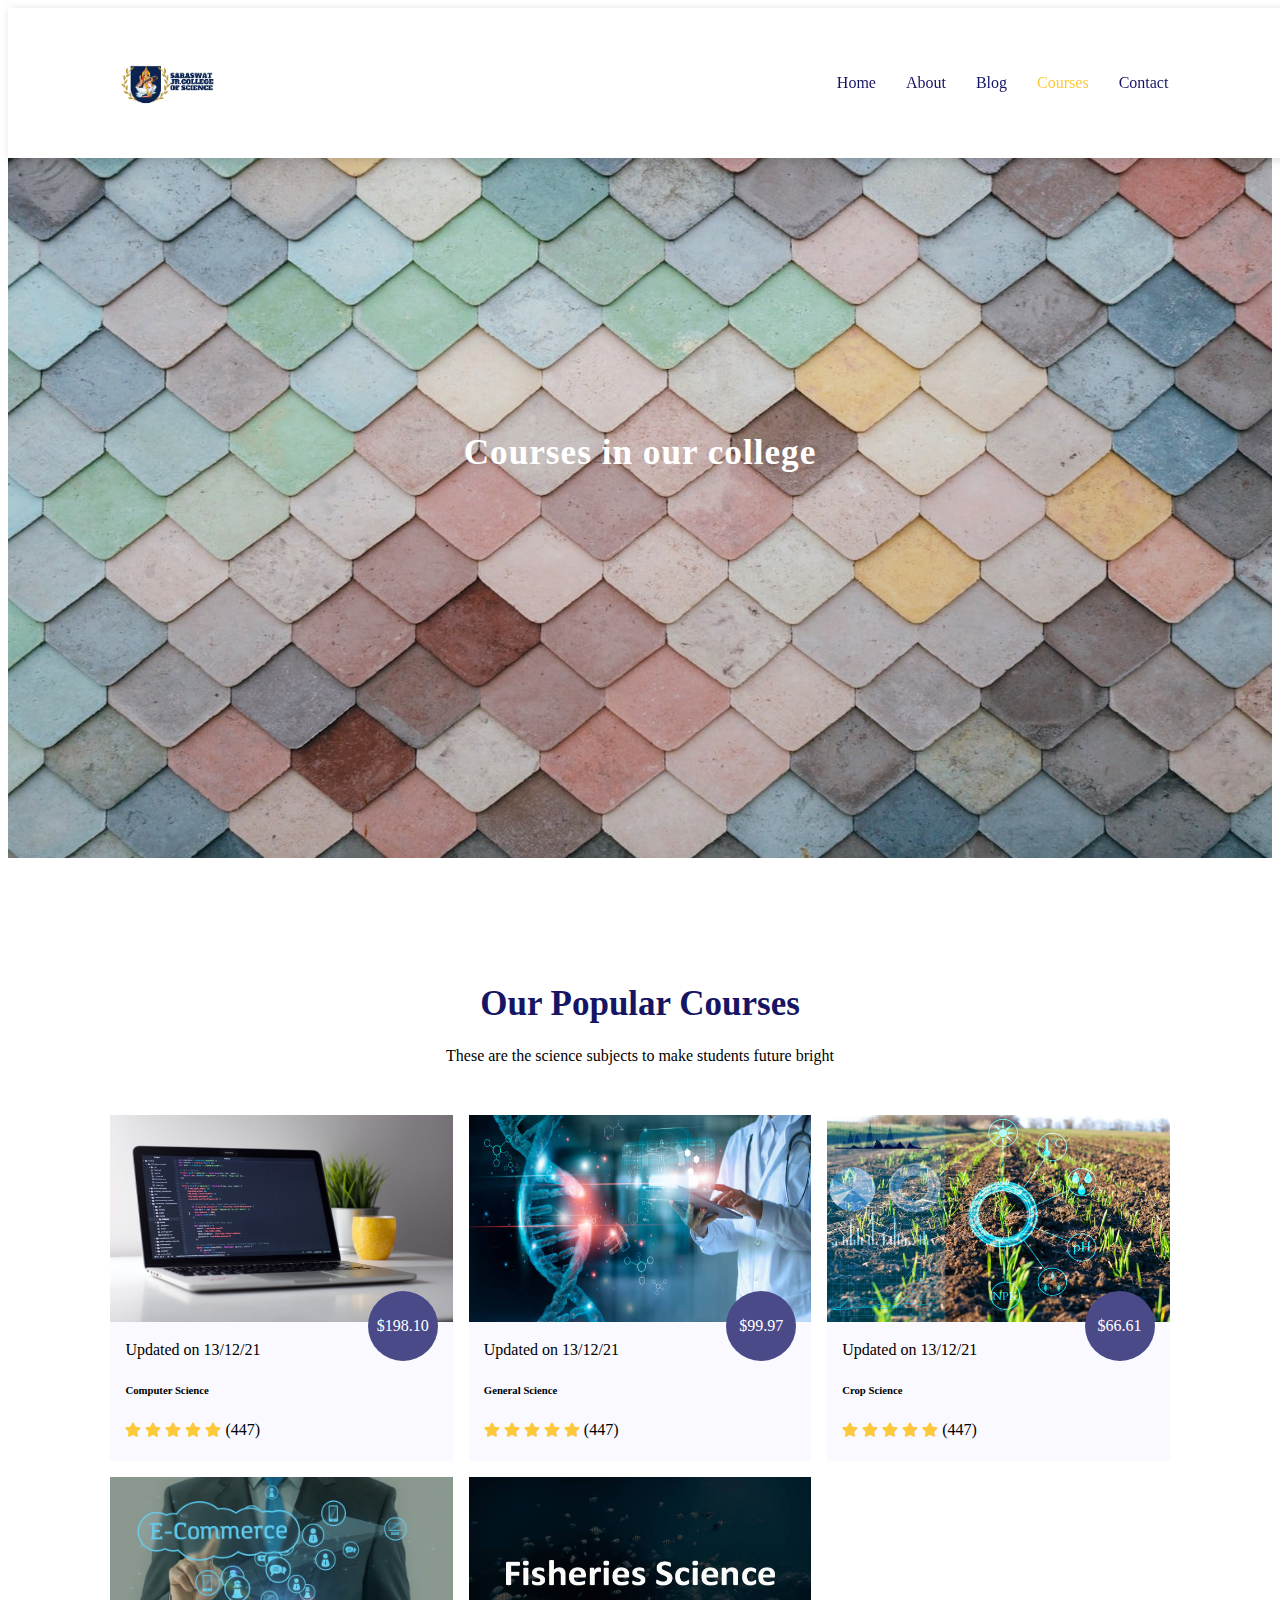
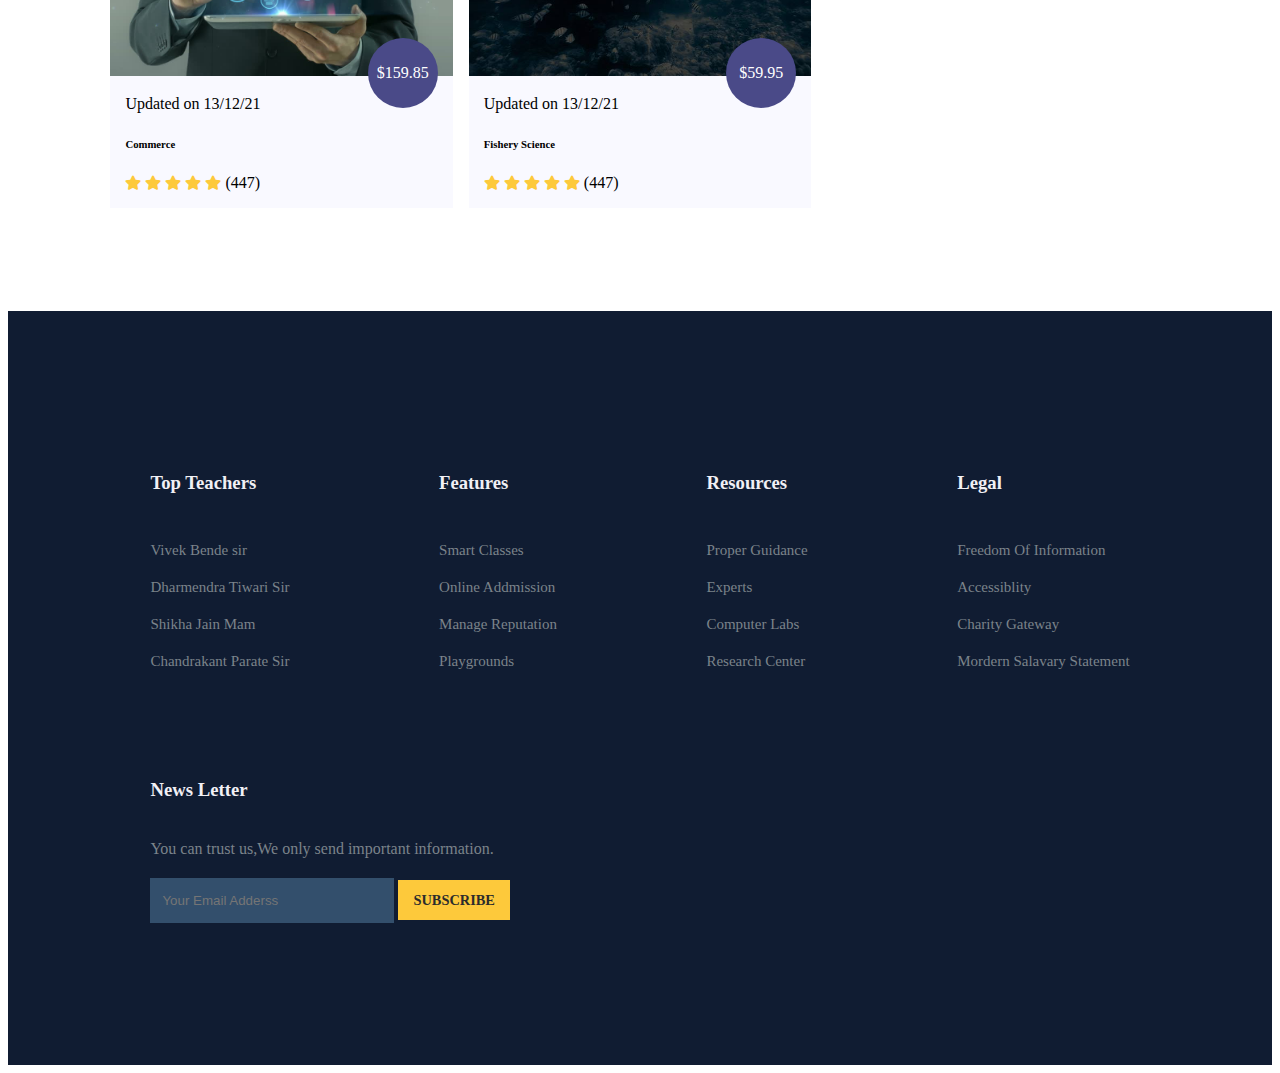
<file: courses.html>
<!DOCTYPE html>
<html lang="en">
<head>
    <meta charset="UTF-8">
    <meta http-equiv="X-UA-Compatible" content="IE=edge">
    <meta name="viewport" content="width=device-width, initial-scale=1.0">
    <title>Saraswat Jr. college of science </title>
    <link rel="stylesheet" href="style.css">
    <link rel="stylesheet" href="https://pro.fontawesome.com/releases/v5.10.0/css/all.css" />

</head>


<body>
    <!--navigation-->
   <nav>
       <img src="LOGOS/sasa.png" alt="">
       <div class="navigation">
           <ul>
               <li><a href="sarsawat.html">Home</a></li>
               <li><a href="about.html">About</a></li>
               <li><a href="blog.html">Blog</a></li>
               <li><a class="active" href="courses.html">Courses</a></li>
               <li><a href="contact.html">Contact</a></li>

           </ul>
       </div>
   </nav>

   <!--Home-->
   
   <section id="about-home">
       <h2>Courses in our college </h2>    
   </section>
   
 
        <!--Courses-->
    

        <section id="course">
            <h1>Our Popular Courses</h1>
            <p>These are the science subjects to make students future bright</p>
            <div class="course-box">
                <div onclick="window.location.href='courseinner.html';" class="course">
                    <img src="LOGOS/code.jpg" alt="">
                    <div class="details">
                        <span>
                            Updated on 13/12/21
                        </span>
                        <h6>Computer Science</h6>
                        <div class="star">
                            <i class="fas fa-star"></i>
                            <i class="fas fa-star"></i>
                            <i class="fas fa-star"></i>
                            <i class="fas fa-star"></i>
                            <i class="fas fa-star"></i>
                            <span>(447)</span>
                        </div>
                    </div>
                    <div class="cost">
                        $198.10
                    </div>
                </div>
    
                <div class="course">
                    <img src="LOGOS/general1.jpg" alt="">
                    <div class="details">
                        <span>
                            Updated on 13/12/21
                        </span>
                        <h6>General Science</h6>
                        <div class="star">
                            <i class="fas fa-star"></i>
                            <i class="fas fa-star"></i>
                            <i class="fas fa-star"></i>
                            <i class="fas fa-star"></i>
                            <i class="fas fa-star"></i>
                            <span>(447)</span>
                        </div>
                    </div>
                    <div class="cost">
                        $99.97
                    </div>
                </div>
    
                <div class="course">
                    <img src="LOGOS/crop.jpg" alt="">
                    <div class="details">
                        <span>
                            Updated on 13/12/21
                        </span>
                        <h6>Crop Science</h6>
                        <div class="star">
                            <i class="fas fa-star"></i>
                            <i class="fas fa-star"></i>
                            <i class="fas fa-star"></i>
                            <i class="fas fa-star"></i>
                            <i class="fas fa-star"></i>
                            <span>(447)</span>
                        </div>
                    </div>
                    <div class="cost">
                        $66.61
                    </div>
                </div>
    
                <div class="course">
                    <img src="LOGOS/commerce.jpg" alt="">
                    <div class="details">
                        <span>
                            Updated on 13/12/21
                        </span>
                        <h6>Commerce</h6>
                        <div class="star">
                            <i class="fas fa-star"></i>
                            <i class="fas fa-star"></i>
                            <i class="fas fa-star"></i>
                            <i class="fas fa-star"></i>
                            <i class="fas fa-star"></i>
                            <span>(447)</span>
                        </div>
                    </div>
                    <div class="cost">
                        $159.85
                    </div>
                </div>
    
                <div class="course">
                    <img src="LOGOS/fishery.jpeg" alt="">
                    <div class="details">
                        <span>
                            Updated on 13/12/21
                        </span>
                        <h6>Fishery Science</h6>
                        <div class="star">
                            <i class="fas fa-star"></i>
                            <i class="fas fa-star"></i>
                            <i class="fas fa-star"></i>
                            <i class="fas fa-star"></i>
                            <i class="fas fa-star"></i>
                            <span>(447)</span>
                        </div>
                    </div>
                    <div class="cost">
                        $59.95
                    </div>
                </div>
            </div>
        </section>


 
    






    <footer>
        <div class="footer-col">
          <h3>Top Teachers</h3>
          <li>Vivek Bende sir</li>
          <li>Dharmendra Tiwari Sir</li>
          <li>Shikha Jain Mam</li>
          <li>Chandrakant Parate Sir</li>
        </div>
        <div class="footer-col">
            <h3>Features</h3>
            <li>Smart Classes</li>
            <li>Online Addmission</li>
            <li>Manage Reputation</li>
            <li>Playgrounds</li>
        </div>
        <div class="footer-col">
            <h3>Resources</h3>
            <li>Proper Guidance</li>
            <li>Experts</li>
            <li>Computer Labs</li>
            <li>Research Center</li>
        </div>
        <div class="footer-col">
            <h3>Legal</h3>
            <li>Freedom Of Information</li>
            <li>Accessiblity</li>
            <li>Charity Gateway</li>
            <li>Mordern Salavary Statement</li>
        </div>
        <div class="footer-col">
            <h3>News Letter</h3>
            <p>You can trust us,We only send important information.</p>
            <div class="subscribe">
                <input type="text" placeholder="Your Email Adderss">
                <a href="#" class="yellow">SUBSCRIBE</a>

            </div>
        </div>
    </footer>

</body>
</html>
</file>
<file: style.css>
/*Navigation*/
nav{
    position: fixed;
    width: 85%;
    background-color: #fff;
    display: flex;
    flex-direction: row;
    justify-content: space-between;
    align-items: center;
    padding: 0vw 8vw;
    box-shadow: 2px 2px 10px rgba(0, 0, 0,0.15 );
    z-index: 999;

}
nav img {
    width: 150px;
    cursor: pointer;
}
nav .navigation ul{
    display: flex;
    justify-content: flex-end;
    align-items: center;
}
nav .navigation ul li{
    list-style: none;
    margin-right: 30px;

}
nav .navigation ul li a{
    text-decoration: none;
    color: rgb(21, 21, 100);
    font-size: 16px;
    font-weight: 500;
    transition: 0.3s ease;
}
nav .navigation ul li a.active,
nav .navigation ul li a:hover{
    color: #fdc93b;
}
/*Home*/

#home{
    background-image: linear-gradient(rgba(9, 5, 54, 0.3),rgba(5, 4, 46,0.7)),
    url("LOGOS/nature.jpg");
    width: 100%;
    height: 100vh;
    background-size: cover;
    background-position: center;
    display: flex;
    flex-direction: column;
    justify-content: center;
    align-items: center;
    text-align: center;
    padding-top: 40px;
}

#home h2{
    color: #fff;
    font-size: 2.2rem;
    letter-spacing: 1px;
}
#home p{
    width: 50%;
    color: #fff;
    font-size: 0.9rem;
    line-height: 20px;
}
#home a{
    text-decoration: none;
    font-size: 0.9rem;
    padding: 13px 35px;
    background-color: #fff;
    font-weight: 600;
    border-radius: 5px;
}
#home.btn{
    margin-top: 30px;
}
#home a.blue{
    color: #fff;
    background: rgb(21, 21, 100);
}
#home a.blue:hover{
    color: rgb(21, 21, 100);
    background: #fff;
}
#home a.yellow{
    color: #fff;
    background: #fdc93b;
}
#home a.yellow:hover{
    color: #fdc93b;
    background: #fff;
}

/*features*/

#features{
    padding: 5vw 8vw 0 8vw;
    text-align: center;

}
#features .fea-base{
    display: grid;
    grid-template-columns: repeat(auto-fit, minmax(320px, 1fr));
    grid-gap: 1rem;
}
#features .fea-box{
    background: #f9f9ff;
    text-align: start;
}
#features .fea-box i{
    font-size: 2.3rem;
    color: rgb(44, 44, 80);

}
#features .fea-box h3{
    font-size: 1.2rem;
    font-weight: 600;
    color: rgb(46, 46, 59);
    padding: 13px 0 7px 0;
}
h1{
    color: rgb(21, 21, 100);
    font-size: 35px;
    font-family: cursive;
}
#features .fea-box p{
    font-size: 1rem;
    font-weight: 400;
    color: rgb(70, 70, 87);
    
}

/*Course*/

#course{
    padding: 8vw 8vw 8vw 8vw;
    text-align: center;
}
#course .course-box{
    display: grid;
    grid-template-columns: repeat(auto-fit, minmax(320px, 1fr));
    grid-gap: 1rem;
    margin-top: 50px;
}
#course .course{
    text-align: start;
    background: #f9f9ff;
    height: 100%;
    position: relative;
}
#course .course img{
    width: 100%;
    height: 60%;
    background-size: cover;
    background-position: center;
}
#course .course .details{
    padding: 15px 15px 0 15px;
}
#course .course .details i{
    color: #fdc93b;
    font-size: .9rem;
}
#course .course .cost{
    background-color: rgb(74, 74, 136);
    color: #fff;
    line-height: 70px;
    width: 70px;
    height: 70px;
    text-align: center;
    border-radius: 50%;
    position: absolute;
    right: 15px;
    bottom: 100px;
}
#registration{
    padding: 6vw 8vw 6vw 8vw;
    background-image: 
    url("LOGOS/hero-1.jpg");
    width: 84%;
    height: 100%;
    background-size: cover;
    background-position: center;
    display: flex;
    justify-content: space-between;
    align-items: center;
}
#registration .reminder{
    color: #fff;
}
#registrartion .reminder h1{
      color: #fff;
}
#registration .reminder .time{
    display: flex;
    margin-top: 40px;
}
#registration .reminder .time .date{
    text-align: center;
    padding: 13px 33px;
    background: rgba(255,255,255,0.25);
    backdrop-filter: blur(4px);
    box-shadow: 0 8px 32px 0 rgba(31, 38, 135, 0.37);
    border-radius: 10px;
    margin: 0 5px 10px 5px;
    border: 2px solid rgba(255,255,255,0.18);
    font-size: 1.1rem;
    font-weight: 600;
}
#registration .form{
   background: #fff;
    border-radius: 8px;
    display: flex;
    flex-direction:column ;
    padding: 40px;
    box-shadow: 0 8px 32px 0 rgba(31, 38, 135, 0.37);
}
#registration .form input{
    margin: 15px 0;
    padding: 15px 10px;
    border-radius: 1px solid rgb(84,40,241);
    outline: none;
}
#registration .form a.yellow{
    text-decoration: none;
    font-size: 0.9rem;
    padding: 13px 35px;
    background-color: #fff;
    font-weight: 600;
    border-radius: 5px;
    color: #fff;
    background: #fdc93b;
}
#registration .form a.yellow:hover{
    color: #fdc93b;
    background: #fff;
}

/* Footer */

footer{
   padding: 8vw;
   background-color: #101C32;
   display: flex;
   justify-content: space-between;
   align-items: flex-start;
   flex-wrap: wrap;
}
footer .footer-col{
    padding: 40px;
}
footer h3{
    color: rgb(241,240,245);
    font-weight: 600;
    padding-bottom: 20px;
}
footer li{
    list-style: none;
    color: #7b838a;
    padding: 10px 0;
    font-size: 15px;
    cursor: pointer;
    font-family: cursive;
    transition: 0.3s ease;
}
footer li:hover{
    color: rgb(241,240,245);
}
footer p{
    color: #7b838a;
}
footer .subscribe{
    margin-top: 20px;
}
footer input{
    width: 220px;
    padding: 15px 12px;
    border: none;
    outline: none;
    color: #fff;
    background: #334f6c;
}
footer .subscribe a{
    text-decoration: none;
    font-size: 0.9rem;
    padding: 12px 15px;
    background-color: #fff;
    font-weight: 600;
}
footer .subscribe a.yellow{
    color: #2c2c2c;
    background: #fdc93b;
    transition: 0.3s ease;
}
footer .subscribe a.yellow:hover{
    color: #fdc93b;
    background: #fff;
}
/*about*/

#about-home{
    background-image:  url("LOGOS/about.jpeg");
    width: 100%;
    height: 90vh;
    background-size: cover;
    background-position: center;
    display: flex;
    flex-direction: column;
    justify-content: center;
    align-items: center;
    text-align: center;
    padding-top: 40px;
}
#about-home h2{
    color: #fff;
    font-size: 2.2rem;
    letter-spacing: 1px;
}
#about-container {
    align-items: center;
    padding: 8vw 8vw 2vw 8vw;
}
#about-container .about-text h2{
    font-family: cursive;
    font-weight: 650;
    color: #fdc93b;
}
#about-container .about-text p{
    color: #686f7a;
    font-weight: 300;
}



/*Blog*/



#blog-container{
    display: flex;
    align-items: flex-start;
    justify-content: space-between;
    padding: 8vw;
}
#blog-container .blogs{
    width: 60%;
}
#blog-container .cate{
    width: 30%;
}
#blog-container .cate h2{
  padding-bottom: 7px;
}
#blog-container .cate a{
    text-decoration: none;
    color: #757373;
    font-weight: 500;
    line-height: 45px;
  }
#blog-container .blogs img{
    width: 100%;
    border-radius: 19px;
}
#blog-container .blogs .post{
    padding-bottom: 60px;
}
#blog-container .blogs .post h3{
    color: #29303b;
    padding: 15px 0 10x 0;
    font-family: cursive;
}
#blog-container .blogs .post p{
    color:#757373;
    padding-bottom: 30px;
}
#blog-container .blogs .post a{
    text-decoration: none;
    font-size: 0.9rem;
    padding: 13px 35px;
    background-color: rgb(21,21,100);
    color: #fff;
    border-radius: 5px;
    font-weight: 600;
}

/*courses_inner*/

#course-inner{
    display: flex;
    justify-content: space-between;
    align-items: flex-start;
    padding: 8vw;
}
#course-inner .overview{
    width: 70%;
}
#course-inner .overview .course-img{
    width: 100%;
    height:60vh;
    object-fit: cover;
    border-radius: 12px;
    margin-bottom: 20px;
}
#course-inner .overview .course-head{
    display: flex;
    align-items: flex-start;
    justify-content: space-between;
}
#course-inner .overview .course-head .c-name{
  width: 70%;  
}
#course-inner .overview .course-head .c-name h2{
    color: #29303b;
    font-family: cursive;
}
#course-inner .overview .course-head .c-name .star{
    margin: 6px 0;
}
#course-inner .overview .course-head .c-name .star i{
    color: gold;
}
#course-inner .overview .course-head .c-name p{
    font-size: 15px;
}
#course-inner .overview .course-head span{
    padding: 16px 22px;
    border-radius: 5px;
    color: #5838fc;
    font-size: 24px;
    font-weight: 700;
    background-color: lightgrey;
}
#course-inner .learn p{
      font-size: 15px;
      padding-bottom: 15px;
}

#course-inner .learn p i{
    color: #654ce4;
    font-weight: 700;
    margin-right: 20px;
}

#course-inner .tutor{
   display: flex;

}


#course-inner .tutor img{
    width: 70px;
    height: 70px;
    border-radius: 50%;
    margin-right: 20px; 
 }
 
#course-inner .tutor h5{
    font-size: 15px;
}

#course-inner h3{
    padding: 35px 0 25px 0;
    color: #29303b;
}

#course-inner p{
    color: #64626e;
}

#course-inner hr{
    height: 1px;
    background-color: rgba(236, 226, 229, 0.5);
}
#course-inner .enroll{
     width: 300px;
     padding: 0 30px 30px 30px;
     border-radius: 11px;
     box-shadow: 0px 20px 40px 0 rgb(11 2 55 / 8%) ;
}

#course-inner .enroll h3{
    padding-bottom: 10px;
}
#course-inner .enroll p{
    font-size: 15px;
    color: #64626e;
    margin: 15px 0;
}

#course-inner .enroll p i{
    color: #654ce4;
    font-weight: 500;
    margin-right: 18px;
    width: 16px;
    height: 16px;
    line-height: 16px;
    text-align: center;
}

#course-inner .enroll .enroll-btn{
    padding: 25px 0 20px 0;
    margin: auto;
    text-align: center;
}

#course-inner .enroll .enroll-btn a{
      text-decoration: none;
      font-size: .8rem;
      padding: 13px 45px ;
      border-radius: 5px;
      font-weight: 600;
      color: #fff;
      background-color: rgb(50, 50, 136);
}



/** contacts**/


#contact{
    padding: 8vw;
    display: flex;
    justify-content: space-between;
    align-items: flex-start;
}

#contact .getin{
    width: 350px;
}

#contact .getin h2{
    color: #2c234d;
    font-size: 30px;
    font-weight: 800;
    line-height: .8;
    margin-bottom: 16px;
}


#contact .getin p{
   color: #686875;
   line-height: 23px;
   margin-bottom: 35px;
   padding-bottom: 25px;
   border-bottom: 1px solid #e5e4ed;
}

#contact .getin h3{
    color: #2c234d;
    font-size: 16px;
    font-weight: 600;
    line-height: 26px;
    margin-bottom: 15px;
}

#contact .getin .getin-details div{
      display: flex;
}

#contact .getin .getin-details div .get{
       font-size: 16px;
       line-height: 22px;
       color: #5838fc;
       margin-right: 20px;
}

#contact .getin .getin-details div p{
    font-size: 14px;
    border-bottom: none;
    line-height: 22px;
    margin-bottom: 15px;
}

#contact .getin .getin-details .pro-links i{
    margin-right: 8px;
}


#contact .form{
    width: 60%;
    background: #f7f6fa;
    padding: 40px;
    border-radius: 10px;
}

#contact .form h4{
    font-size: 40px;
    color: #2c234d;
    line-height: 30px;
    margin-bottom: 8px;
}

#contact .form p{
    color: #686875;
    line-height: 24px;
    padding-bottom: 25px;
}

#contact .form .form-row{
    display: flex;
    justify-content: space-between;
    width: 100%;
}

#contact .form .form-row input{
    width: 48%;
    font-size: 14px;
    font-weight: 400;
    border-radius: 3px;
    border: none;
    background: #fff;
    color: #7e7c87;
    outline: none;
    padding: 20px 30px;
    margin-bottom: 20px;
}

#contact .form .form-col input,
#contact .form .form-col textarea{
    width: 91%;
    font-size: 14px;
    font-weight: 400;
    border-radius: 3px;
    border: none;
    background: #fff;
    color: #7e7c87;
    outline: none;
    padding: 20px 30px;
    margin-bottom: 20px;
}


#contact .form button{
    font-size: .9rem;
    padding: 13px 25px;
    background: rgb(21, 21, 100);
    border-radius: 5px;
    outline: none;
    border: none;
    font-weight: 600;
    cursor: pointer;
    color: #fff;
}
#map{
    width: 100%;
    height: 70vh;
}
#map iframe{
    width: 100%;
    height: 100%;
}
</file>
